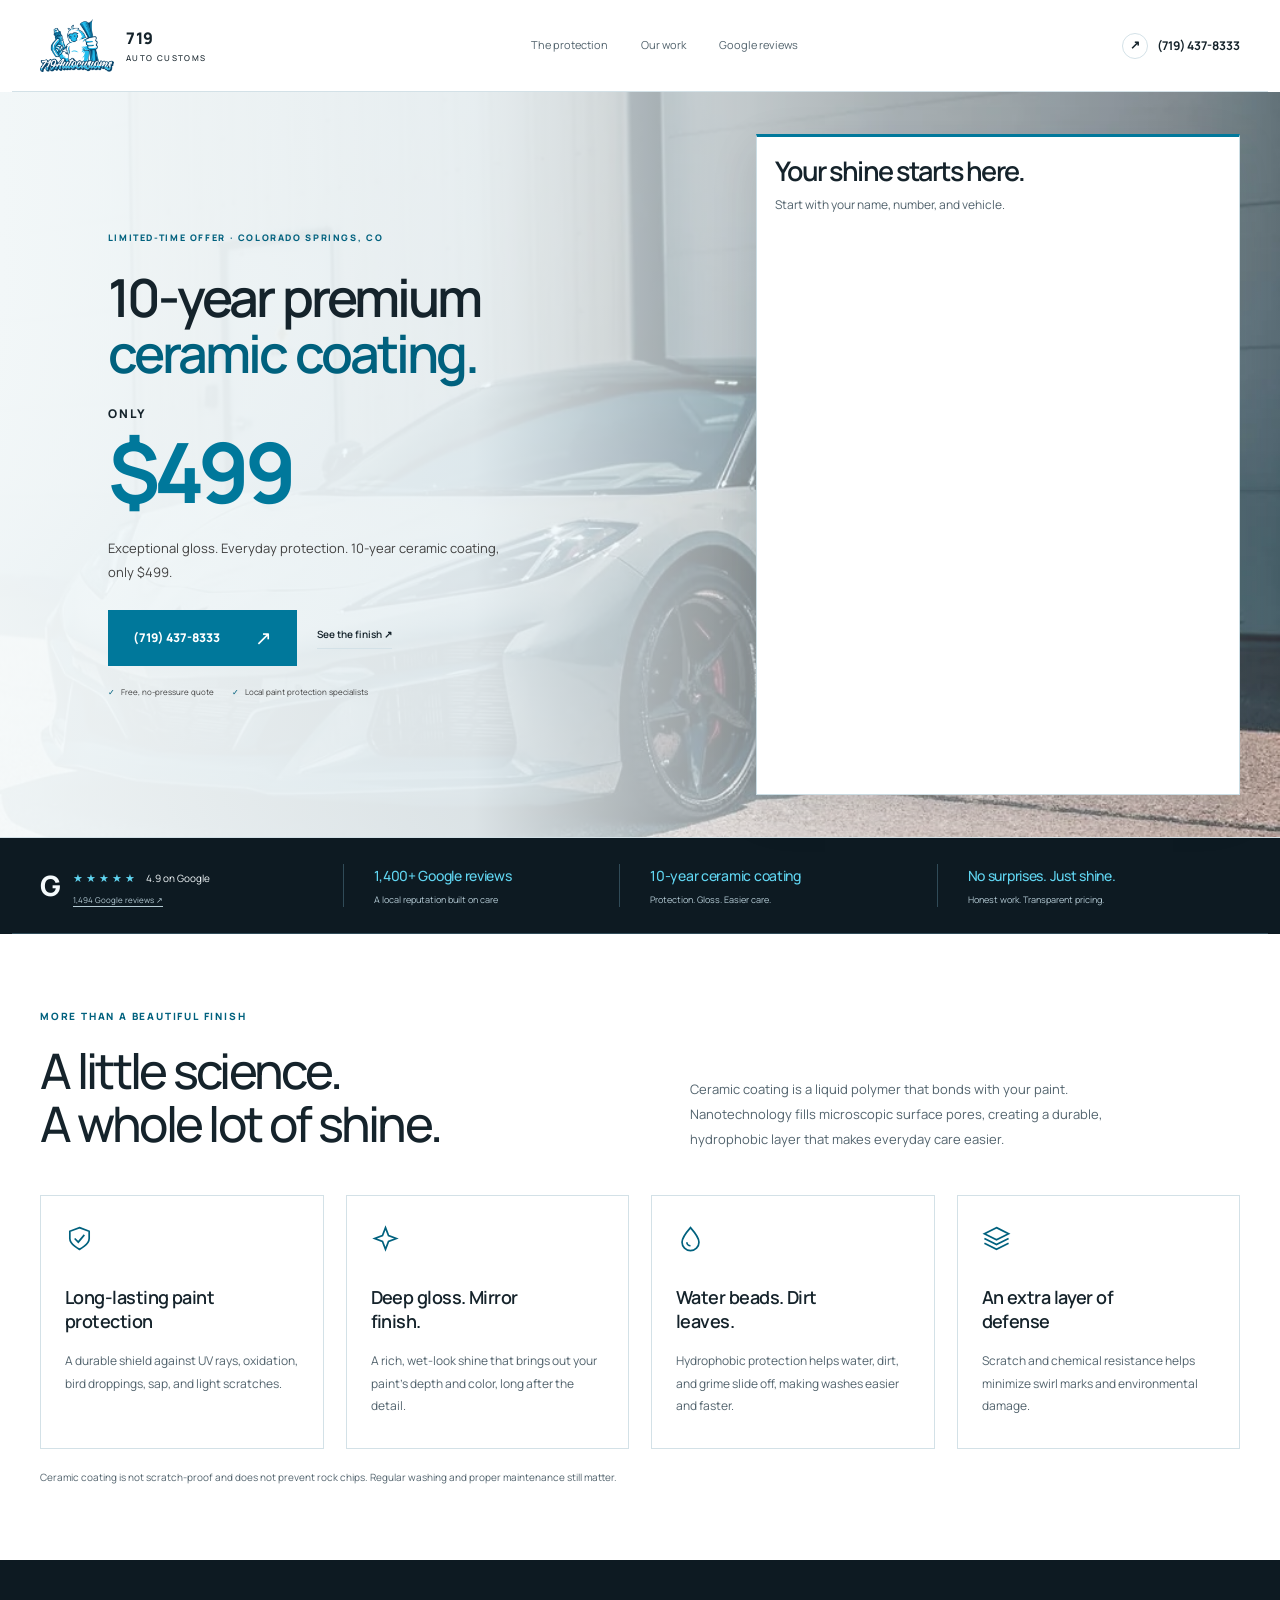
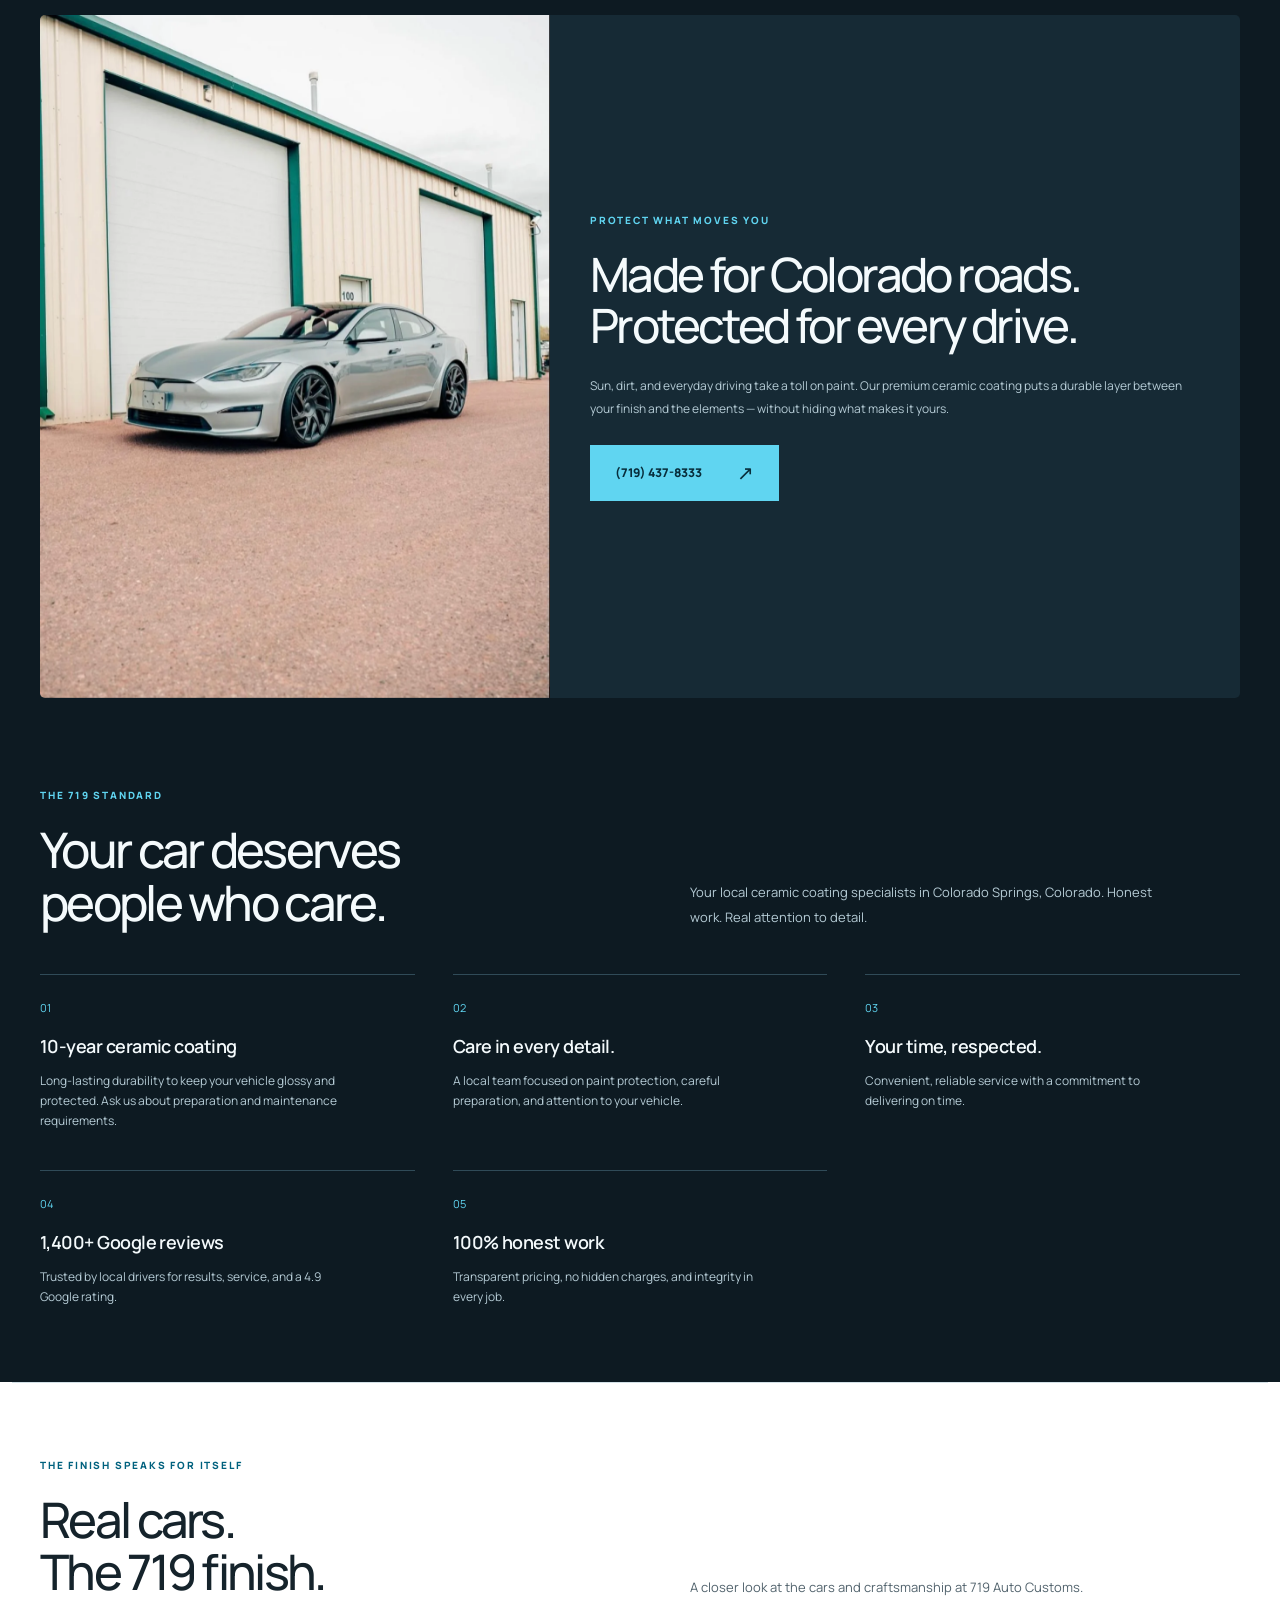
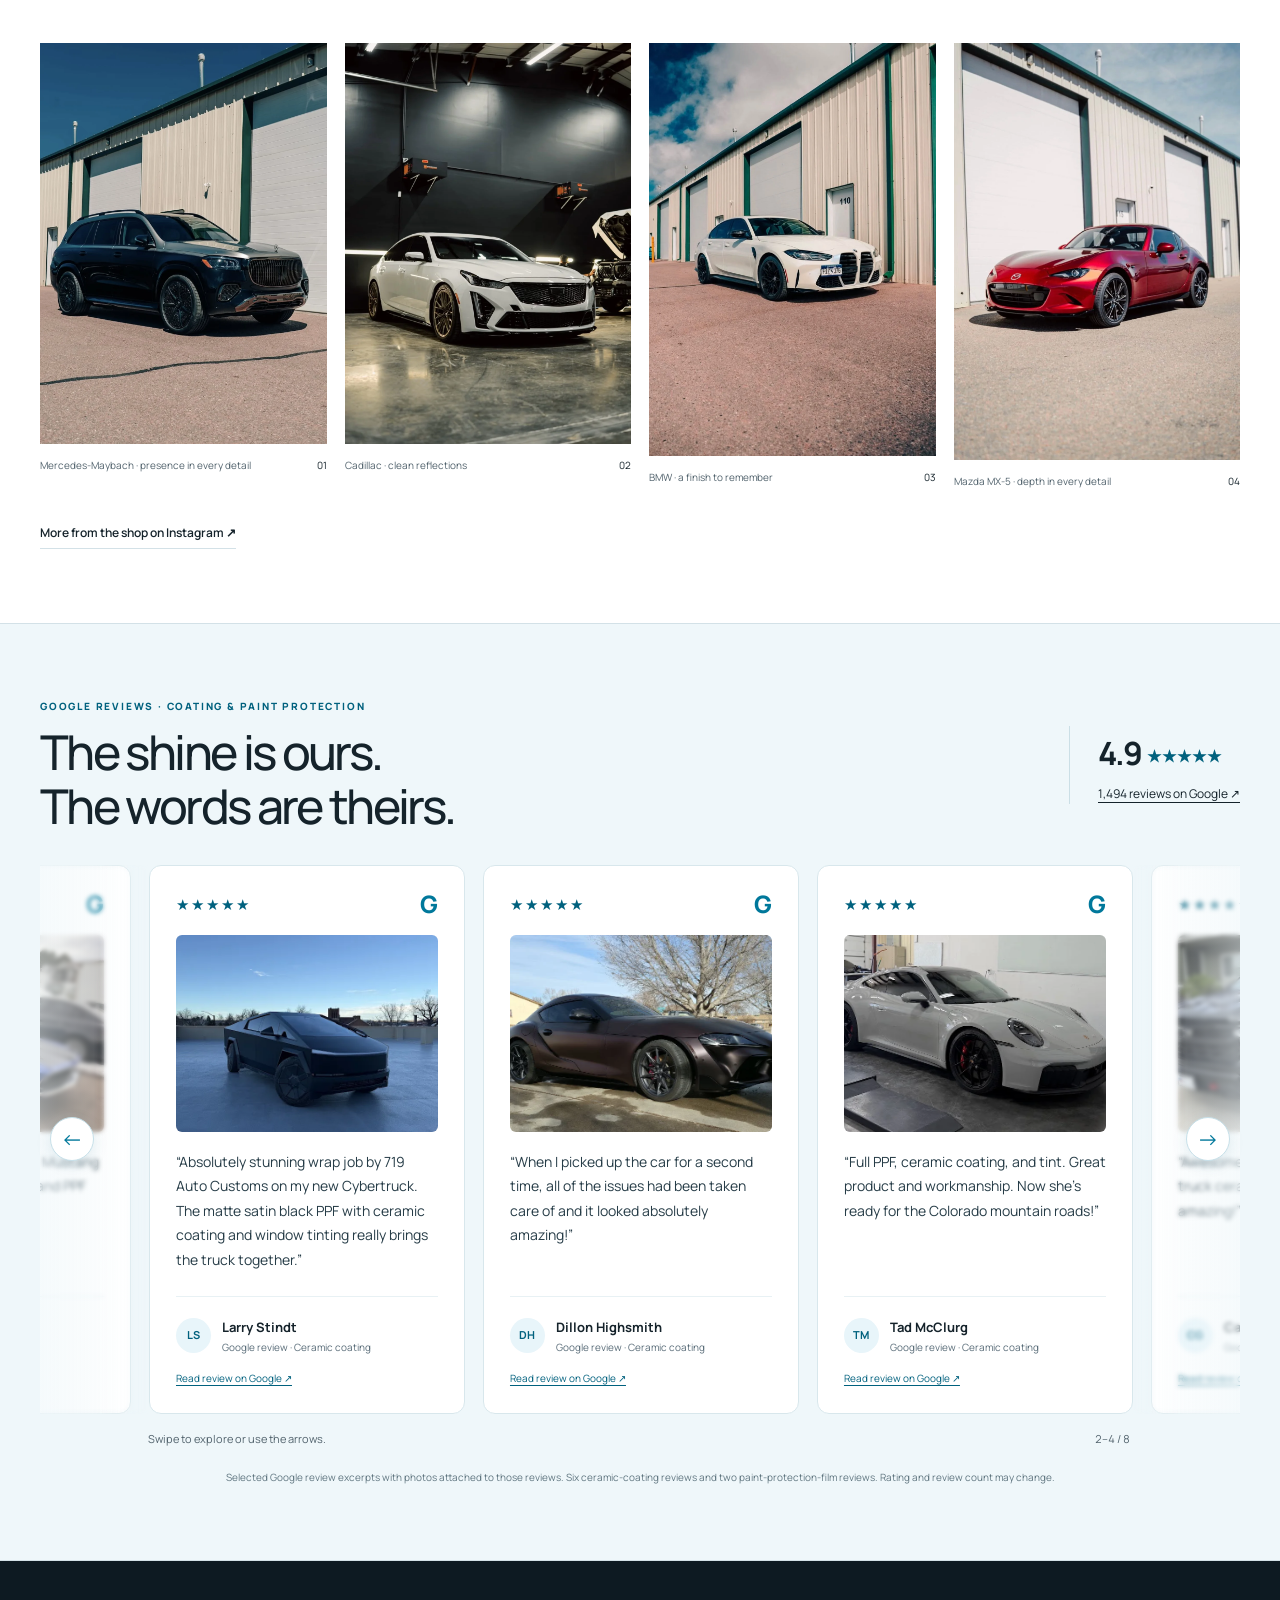
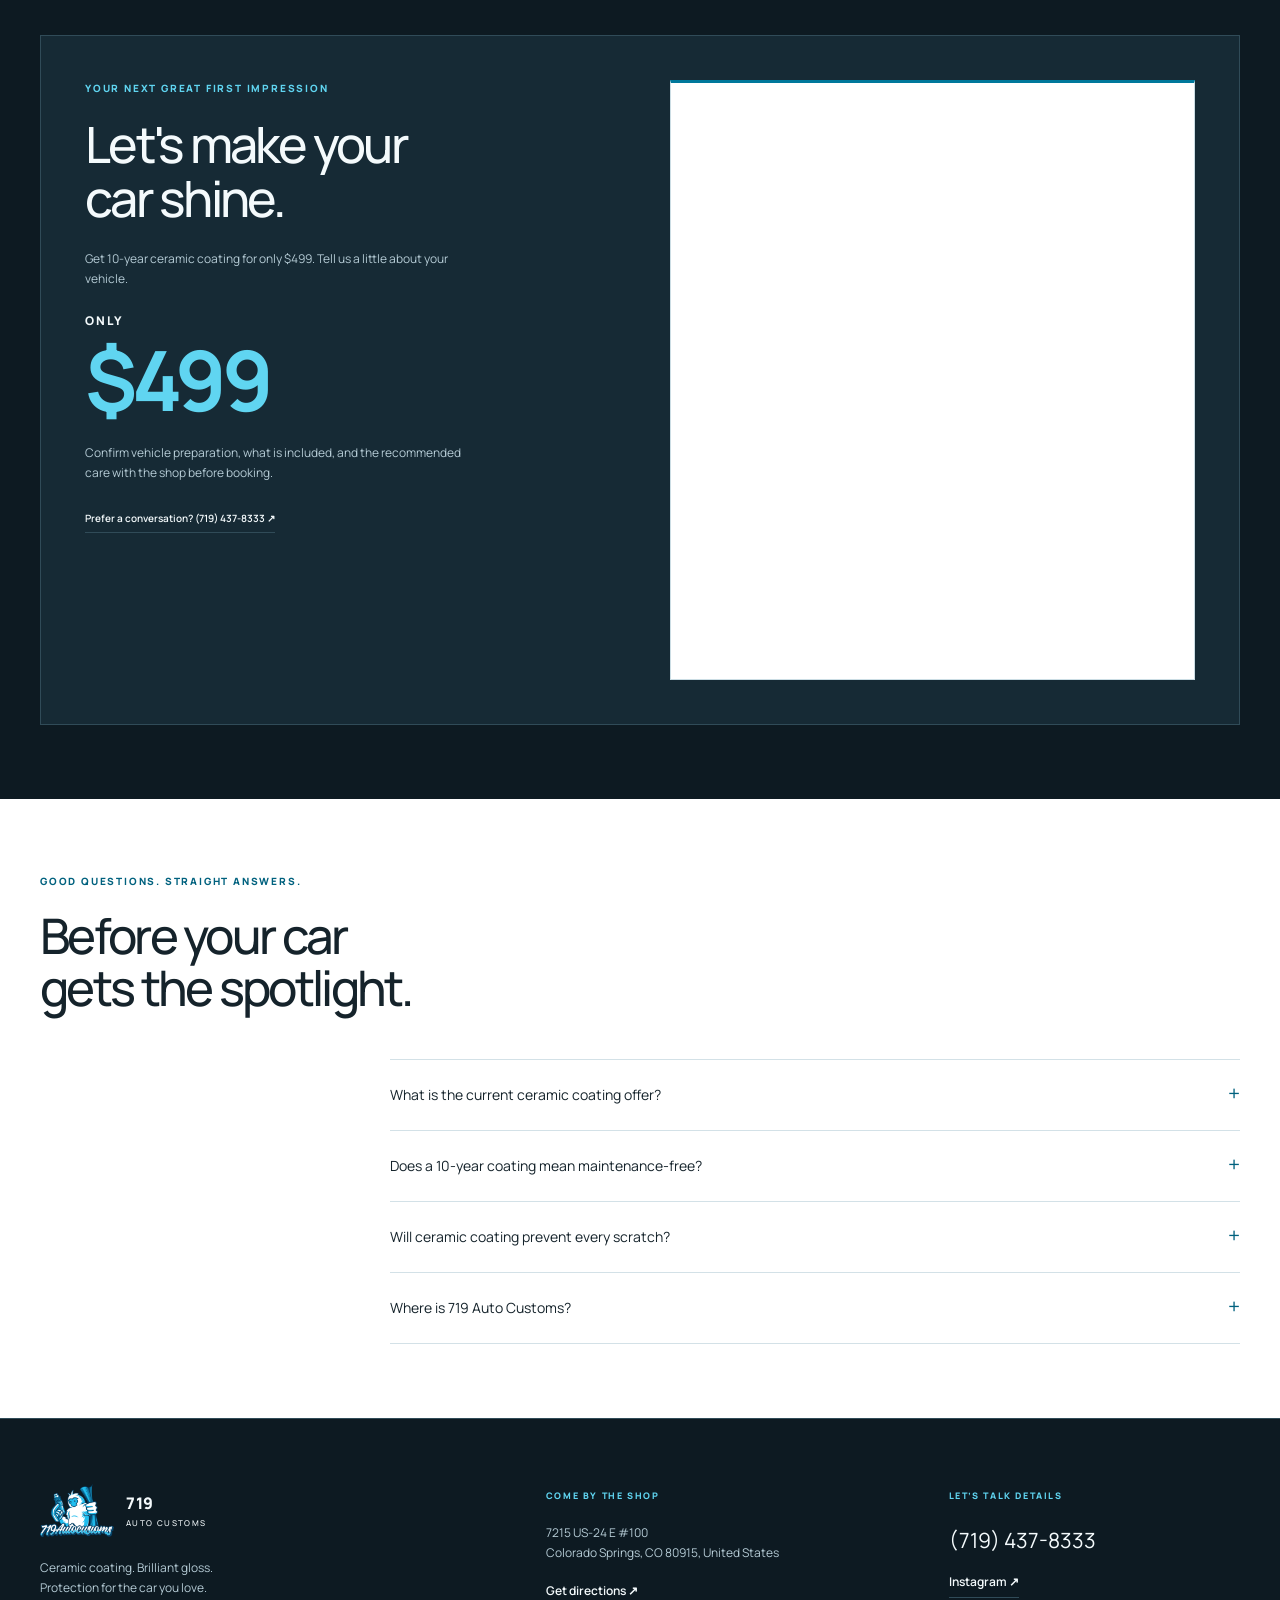
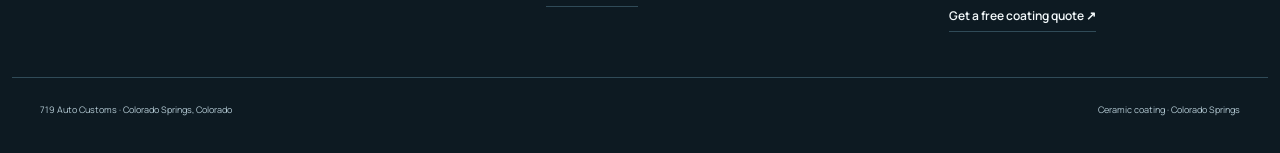
<file: index.html>
<!doctype html>
<html lang="en">
<head>
  <meta charset="UTF-8">
  <!-- Google Tag Manager -->
  <script>(function(w,d,s,l,i){w[l]=w[l]||[];w[l].push({'gtm.start':
  new Date().getTime(),event:'gtm.js'});var f=d.getElementsByTagName(s)[0],
  j=d.createElement(s),dl=l!='dataLayer'?'&l='+l:'';j.async=true;j.src=
  'https://www.googletagmanager.com/gtm.js?id='+i+dl;f.parentNode.insertBefore(j,f);
  })(window,document,'script','dataLayer','GTM-WHZLPNRQ');</script>
  <!-- End Google Tag Manager -->
  <!-- Google tag (gtag.js) -->
  <script async src="https://www.googletagmanager.com/gtag/js?id=AW-11364267259"></script>
  <script>
  window.dataLayer = window.dataLayer || [];
  function gtag(){dataLayer.push(arguments);}
  gtag('js', new Date());
  gtag('config', 'AW-11364267259');
  </script>
  <meta name="viewport" content="width=device-width, initial-scale=1">
  <meta name="description" content="10-year ceramic coating for only $499 at 719 Auto Customs in Colorado Springs. Explore genuine Google reviews, our work, and paint protection benefits.">
  <meta name="robots" content="noindex, nofollow">
  <meta name="theme-color" content="#00789b">
  <title>$499 Ceramic Coating in Colorado Springs | 719 Auto Customs</title>
  <link rel="icon" href="assets/logo.png">
  <link rel="preconnect" href="https://fonts.googleapis.com">
  <link rel="preconnect" href="https://fonts.gstatic.com" crossorigin>
  <link href="https://fonts.googleapis.com/css2?family=Manrope:wght@400;500;600;700;800&display=swap" rel="stylesheet">
  <link rel="stylesheet" href="base.css">
  <link rel="stylesheet" href="variant-f.css">
  <link rel="stylesheet" href="brand.css">
  <link rel="stylesheet" href="review-variants.css">
  <script src="ghl-thanks.js"></script>
  <script src="site.js" defer></script>
  <script src="review-variants.js" defer></script>
</head>
<body class="variant-f customs-page">
  <!-- Google Tag Manager (noscript) -->
  <noscript><iframe src="https://www.googletagmanager.com/ns.html?id=GTM-WHZLPNRQ"
  height="0" width="0" style="display:none;visibility:hidden"></iframe></noscript>
  <!-- End Google Tag Manager (noscript) -->
  <a class="skip-link" href="#main">Skip to content</a>
  <header class="site-header container">
    <a class="brand" href="#" aria-label="719 Auto Customs home">
      <img src="assets/logo.png" alt="" width="60" height="60">
      <span>719<small>AUTO CUSTOMS</small></span>
    </a>
    <nav class="desktop-nav" aria-label="Main navigation">
      <a href="#benefits">The protection</a><a href="#portfolio">Our work</a><a href="#reviews">Google reviews</a>
    </nav>
    <a class="header-call" href="tel:+17194378333"><span class="phone-symbol" aria-hidden="true">↗</span> (719) 437-8333</a>
  </header>

  <main id="main">
    <section class="daylight-hero" aria-labelledby="daylight-title">
      <img class="daylight-backdrop" src="assets/corvette.webp" alt="" width="1043" height="1460" fetchpriority="high">
      <div class="container daylight-grid">
        <div class="daylight-copy">
          <span class="eyebrow">LIMITED-TIME OFFER · COLORADO SPRINGS, CO</span>
          <h1 id="daylight-title">10-year premium<br><span>ceramic coating.</span></h1>
          <div class="daylight-offer discount-offer"><span>ONLY</span><strong>$499</strong></div>
          <p>Exceptional gloss. Everyday protection. 10-year ceramic coating, only $499.</p>
          <div class="hero-buttons"><a class="button" href="tel:+17194378333">(719) 437-8333 <span aria-hidden="true">↗</span></a><a class="text-link" href="#portfolio">See the finish <span aria-hidden="true">↗</span></a></div>
          <div class="hero-assurance"><span>Free, no-pressure quote</span><span>Local paint protection specialists</span></div>
        </div>
        <aside id="hero-quote" class="daylight-card" aria-labelledby="hero-quote-title" tabindex="-1">
          <h2 id="hero-quote-title">Your shine starts here.</h2>
          <p>Start with your name, number, and vehicle.</p>
          <iframe
            class="ghl-form-frame"
            loading="eager"
            src="https://api.leadconnectorhq.com/widget/form/oYZgIVmRdXh5I9xnMYt8"
            style="width:100%;height:100%;border:none;border-radius:3px"
            id="inline-oYZgIVmRdXh5I9xnMYt8"
            data-layout="{'id':'INLINE'}"
            data-trigger-type="alwaysShow"
            data-trigger-value=""
            data-activation-type="alwaysActivated"
            data-activation-value=""
            data-deactivation-type="neverDeactivate"
            data-deactivation-value=""
            data-form-name="Ceramic Coating ($499 - Google)"
            data-height="undefined"
            data-layout-iframe-id="inline-oYZgIVmRdXh5I9xnMYt8"
            data-form-id="oYZgIVmRdXh5I9xnMYt8"
            data-cookie-consent="true"
            data-cookie-consent-provider="auto"
            title="Ceramic Coating ($499 - Google)"
          ></iframe>
          <script src="https://link.msgsndr.com/js/form_embed.js"></script>
        </aside>
      </div>
    </section>

    <div class="daylight-dark">
      <div class="studio-trust container">
        <div class="google-rating"><span class="google-letter" aria-hidden="true">G</span><div><span class="stars" aria-hidden="true">★★★★★</span><b>4.9 on Google</b><small><a href="https://www.google.com/search?q=719autocustoms#lrd=0x8e5ed2feb8526881:0x164fdd4e4d2d1879,1,,,," target="_blank" rel="noopener noreferrer">1,494 Google reviews ↗</a></small></div></div>
        <div><strong>1,400+ Google reviews</strong><small>A local reputation built on care</small></div>
        <div><strong>10-year ceramic coating</strong><small>Protection. Gloss. Easier care.</small></div>
        <div><strong>No surprises. Just shine.</strong><small>Honest work. Transparent pricing.</small></div>
      </div>
    </div>

    <section id="benefits" class="section container" aria-labelledby="benefits-title">
      <div class="section-heading"><span class="eyebrow">MORE THAN A BEAUTIFUL FINISH</span><h2 id="benefits-title">A little science.<br>A whole lot of shine.</h2><p>Ceramic coating is a liquid polymer that bonds with your paint. Nanotechnology fills microscopic surface pores, creating a durable, hydrophobic layer that makes everyday care easier.</p></div>
      <div class="benefit-grid">
        <article class="benefit"><div class="benefit-icon"><svg viewBox="0 0 24 24" fill="none" stroke="currentColor" stroke-width="1.4" aria-hidden="true"><path d="m12 3 8 3v6c0 5-8 9-8 9s-8-4-8-9V6l8-3Z"/><path d="m8 12 3 3 5-6"/></svg></div><h3>Long-lasting paint protection</h3><p>A durable shield against UV rays, oxidation, bird droppings, sap, and light scratches.</p></article>
        <article class="benefit"><div class="benefit-icon"><svg viewBox="0 0 24 24" fill="none" stroke="currentColor" stroke-width="1.4" aria-hidden="true"><path d="m12 3 2.5 6.5L21 12l-6.5 2.5L12 21l-2.5-6.5L3 12l6.5-2.5L12 3Z"/></svg></div><h3>Deep gloss. Mirror finish.</h3><p>A rich, wet-look shine that brings out your paint’s depth and color, long after the detail.</p></article>
        <article class="benefit"><div class="benefit-icon"><svg viewBox="0 0 24 24" fill="none" stroke="currentColor" stroke-width="1.4" aria-hidden="true"><path d="M12 3S5 11 5 15a7 7 0 0 0 14 0c0-4-7-12-7-12Z"/><path d="M9 15a3 3 0 0 0 3 3"/></svg></div><h3>Water beads. Dirt leaves.</h3><p>Hydrophobic protection helps water, dirt, and grime slide off, making washes easier and faster.</p></article>
        <article class="benefit"><div class="benefit-icon"><svg viewBox="0 0 24 24" fill="none" stroke="currentColor" stroke-width="1.4" aria-hidden="true"><path d="m12 3 10 5-10 5L2 8l10-5Z"/><path d="m2 12 10 5 10-5M2 16l10 5 10-5"/></svg></div><h3>An extra layer of defense</h3><p>Scratch and chemical resistance helps minimize swirl marks and environmental damage.</p></article>
      </div>
      <p class="fine-print">Ceramic coating is not scratch-proof and does not prevent rock chips. Regular washing and proper maintenance still matter.</p>
    </section>

    <div class="daylight-dark daylight-story">
      <div class="container">
        <section class="studio-statement" aria-labelledby="story-title">
          <img src="assets/tesla.webp" alt="Silver Tesla outside the 719 Auto Customs shop" width="1170" height="1566" loading="lazy">
          <div><span class="eyebrow">PROTECT WHAT MOVES YOU</span><h2 id="story-title">Made for Colorado roads.<br>Protected for every drive.</h2><p>Sun, dirt, and everyday driving take a toll on paint. Our premium ceramic coating puts a durable layer between your finish and the elements — without hiding what makes it yours.</p><div class="hero-buttons"><a class="button" href="tel:+17194378333">(719) 437-8333 <span aria-hidden="true">↗</span></a></div></div>
        </section>
      </div>
      <section id="why" class="section container" aria-labelledby="why-title">
        <div class="section-heading"><span class="eyebrow">THE 719 STANDARD</span><h2 id="why-title">Your car deserves<br>people who care.</h2><p>Your local ceramic coating specialists in Colorado Springs, Colorado. Honest work. Real attention to detail.</p></div>
        <div class="why-grid">
          <article class="reason"><span class="reason-number">01</span><h3>10-year ceramic coating</h3><p>Long-lasting durability to keep your vehicle glossy and protected. Ask us about preparation and maintenance requirements.</p></article>
          <article class="reason"><span class="reason-number">02</span><h3>Care in every detail.</h3><p>A local team focused on paint protection, careful preparation, and attention to your vehicle.</p></article>
          <article class="reason"><span class="reason-number">03</span><h3>Your time, respected.</h3><p>Convenient, reliable service with a commitment to delivering on time.</p></article>
          <article class="reason"><span class="reason-number">04</span><h3>1,400+ Google reviews</h3><p>Trusted by local drivers for results, service, and a 4.9 Google rating.</p></article>
          <article class="reason"><span class="reason-number">05</span><h3>100% honest work</h3><p>Transparent pricing, no hidden charges, and integrity in every job.</p></article>
        </div>
      </section>
    </div>

    <section id="portfolio" class="section container" aria-labelledby="portfolio-title">
      <div class="section-heading"><span class="eyebrow">THE FINISH SPEAKS FOR ITSELF</span><h2 id="portfolio-title">Real cars.<br>The 719 finish.</h2><p>A closer look at the cars and craftsmanship at 719 Auto Customs.</p></div>
      <div class="portfolio-grid">
        <figure><img src="assets/maybach.webp" alt="Mercedes-Maybach SUV outside the 719 Auto Customs shop" loading="lazy" width="1103" height="1544"><figcaption><span>Mercedes-Maybach · presence in every detail</span><span>01</span></figcaption></figure>
        <figure><img src="assets/cadillac.webp" alt="White Cadillac reflecting the workshop lights" loading="lazy" width="1021" height="1429"><figcaption><span>Cadillac · clean reflections</span><span>02</span></figcaption></figure>
        <figure><img src="assets/bmw.webp" alt="White BMW outside the 719 Auto Customs shop" loading="lazy" width="1112" height="1600"><figcaption><span>BMW · a finish to remember</span><span>03</span></figcaption></figure>
        <figure><img src="assets/mazda.webp" alt="Red Mazda MX-5 outside the 719 Auto Customs shop" loading="lazy" width="1101" height="1600"><figcaption><span>Mazda MX-5 · depth in every detail</span><span>04</span></figcaption></figure>
      </div>
      <a class="text-link" href="https://www.instagram.com/719autocustoms/" target="_blank" rel="noopener noreferrer">More from the shop on Instagram <span aria-hidden="true">↗</span></a>
    </section>

    <section id="reviews" class="reviews-section review-version-cards" aria-labelledby="reviews-title">
      <div class="section container">
        <div class="section-heading"><span class="eyebrow">GOOGLE REVIEWS · COATING &amp; PAINT PROTECTION</span><h2 id="reviews-title">The shine is ours.<br>The words are theirs.</h2><div class="review-summary"><strong>4.9 <span class="stars" aria-hidden="true">★★★★★</span></strong><a href="https://www.google.com/search?q=719autocustoms#lrd=0x8e5ed2feb8526881:0x164fdd4e4d2d1879,1,,,," target="_blank" rel="noopener noreferrer">1,494 reviews on Google ↗</a></div></div>
        <div class="review-carousel">
          <div id="review-track" class="review-track" role="region" aria-label="Coating and paint protection customer reviews" aria-describedby="reviews-help" tabindex="0">
            <article class="review-card" aria-label="Review 1 of 8">
              <div class="review-top"><span class="stars" aria-label="5 out of 5 stars">★★★★★</span><span class="google-letter" aria-hidden="true">G</span></div>
              <img class="review-photo" src="assets/review-josh-wilson.webp" alt="Blue 1969 Mustang photographed by Josh Wilson" width="600" height="800" loading="lazy" decoding="async">
              <blockquote>“My dad and I brought our 1969 Mustang in to have full ceramic coating and PPF done. Derek and his team were absolutely incredible!”</blockquote>
              <div class="review-author"><span class="avatar" aria-hidden="true">JW</span><div><strong>Josh Wilson</strong><small>Google review · Ceramic coating</small></div></div>
              <a class="review-source" href="https://www.google.com/maps/reviews/data=!4m8!14m7!1m6!2m5!1sCi9DQUlRQUNvZENodHljRjlvT2xWVFVIVkZORXhJWVdGWFVVNDJaVzFUWkU1MVJtYxAB!2m1!1s0x0:0x164fdd4e4d2d1879!3m1!1s2@1:CAIQACodChtycF9oOlVTUHVFNExIYWFXUU42ZW1TZE51Rmc%7C%7C?hl=en-GB" target="_blank" rel="noopener noreferrer">Read review on Google ↗</a>
            </article>
            <article class="review-card" aria-label="Review 2 of 8">
              <div class="review-top"><span class="stars" aria-label="5 out of 5 stars">★★★★★</span><span class="google-letter" aria-hidden="true">G</span></div>
              <img class="review-photo" src="assets/review-larry-stindt.webp" alt="Black Cybertruck photographed by Larry Stindt" width="600" height="800" loading="lazy" decoding="async">
              <blockquote>“Absolutely stunning wrap job by 719 Auto Customs on my new Cybertruck. The matte satin black PPF with ceramic coating and window tinting really brings the truck together.”</blockquote>
              <div class="review-author"><span class="avatar" aria-hidden="true">LS</span><div><strong>Larry Stindt</strong><small>Google review · Ceramic coating</small></div></div>
              <a class="review-source" href="https://www.google.com/maps/reviews/data=!4m8!14m7!1m6!2m5!1sChdDSUhNMG9nS0VJQ0FnSUQzaDRLaW53RRAB!2m1!1s0x0:0x164fdd4e4d2d1879!3m1!1s2@1:CIHM0ogKEICAgID3h4KinwE%7C%7C?hl=en-GB" target="_blank" rel="noopener noreferrer">Read review on Google ↗</a>
            </article>
            <article class="review-card" aria-label="Review 3 of 8">
              <div class="review-top"><span class="stars" aria-label="5 out of 5 stars">★★★★★</span><span class="google-letter" aria-hidden="true">G</span></div>
              <img class="review-photo" src="assets/review-dillon-highsmith.webp" alt="Toyota Supra photographed by Dillon Highsmith" width="800" height="465" loading="lazy" decoding="async">
              <blockquote>“When I picked up the car for a second time, all of the issues had been taken care of and it looked absolutely amazing!”</blockquote>
              <div class="review-author"><span class="avatar" aria-hidden="true">DH</span><div><strong>Dillon Highsmith</strong><small>Google review · Ceramic coating</small></div></div>
              <a class="review-source" href="https://www.google.com/maps/reviews/data=!4m8!14m7!1m6!2m5!1sCi9DQUlRQUNvZENodHljRjlvT25OS1gyRTVhMlJOU1c4MmRtbHNaV1UwV0dSbk5YYxAB!2m1!1s0x0:0x164fdd4e4d2d1879!3m1!1s2@1:CAIQACodChtycF9oOnNKX2E5a2RNSW82dmlsZWU0WGRnNXc%7C%7C?hl=en-GB" target="_blank" rel="noopener noreferrer">Read review on Google ↗</a>
            </article>
            <article class="review-card" aria-label="Review 4 of 8">
              <div class="review-top"><span class="stars" aria-label="5 out of 5 stars">★★★★★</span><span class="google-letter" aria-hidden="true">G</span></div>
              <img class="review-photo" src="assets/review-tad-mcclurg.webp" alt="Porsche photographed by Tad McClurg" width="800" height="445" loading="lazy" decoding="async">
              <blockquote>“Full PPF, ceramic coating, and tint. Great product and workmanship. Now she's ready for the Colorado mountain roads!”</blockquote>
              <div class="review-author"><span class="avatar" aria-hidden="true">TM</span><div><strong>Tad McClurg</strong><small>Google review · Ceramic coating</small></div></div>
              <a class="review-source" href="https://www.google.com/maps/reviews/data=!4m8!14m7!1m6!2m5!1sCi9DQUlRQUNvZENodHljRjlvT2t4RVoyNXJWRGd6UkhwbVZsZERXbk13TURGclowRRAB!2m1!1s0x0:0x164fdd4e4d2d1879!3m1!1s2@1:CAIQACodChtycF9oOkxEZ25rVDgzRHpmVldDWnMwMDFrZ0E%7C%7C?hl=en-GB" target="_blank" rel="noopener noreferrer">Read review on Google ↗</a>
            </article>
            <article class="review-card" aria-label="Review 5 of 8">
              <div class="review-top"><span class="stars" aria-label="5 out of 5 stars">★★★★★</span><span class="google-letter" aria-hidden="true">G</span></div>
              <img class="review-photo" src="assets/review-carlos-galvan.webp" alt="Black Chevrolet truck photographed by Carlos Galvan" width="600" height="800" loading="lazy" decoding="async">
              <blockquote>“Awesome work! Highly suggest! I got my truck ceramic coating and it looks amazing!”</blockquote>
              <div class="review-author"><span class="avatar" aria-hidden="true">CG</span><div><strong>Carlos Galvan</strong><small>Google review · Ceramic coating</small></div></div>
              <a class="review-source" href="https://www.google.com/maps/reviews/data=!4m8!14m7!1m6!2m5!1sChZDSUhNMG9nS0VQRzk4SnVkeHRfWUh3EAE!2m1!1s0x0:0x164fdd4e4d2d1879!3m1!1s2@1:CIHM0ogKEPG98Judxt_YHw%7C%7C?hl=en-GB" target="_blank" rel="noopener noreferrer">Read review on Google ↗</a>
            </article>
            <article class="review-card" aria-label="Review 6 of 8">
              <div class="review-top"><span class="stars" aria-label="5 out of 5 stars">★★★★★</span><span class="google-letter" aria-hidden="true">G</span></div>
              <img class="review-photo" src="assets/review-anthony-chavez.webp" alt="Silver Ram truck photographed by Anthony Chavez" width="800" height="600" loading="lazy" decoding="async">
              <blockquote>“Took advantage of the ceramic coating deal. Great customer service and professional!!!!! I’ll be back!”</blockquote>
              <div class="review-author"><span class="avatar" aria-hidden="true">AC</span><div><strong>Anthony Chavez</strong><small>Google review · Ceramic coating</small></div></div>
              <a class="review-source" href="https://www.google.com/maps/reviews/data=!4m8!14m7!1m6!2m5!1sCi9DQUlRQUNvZENodHljRjlvT2toUk5HdE9NbmgzYTFsWVFVTlZPR2N6VXpnNFQxRRAB!2m1!1s0x0:0x164fdd4e4d2d1879!3m1!1s2@1:CAIQACodChtycF9oOkhRNGtOMnh3a1lYQUNVOGczUzg4T1E%7C%7C?hl=en-GB" target="_blank" rel="noopener noreferrer">Read review on Google ↗</a>
            </article>
            <article class="review-card" aria-label="Review 7 of 8">
              <div class="review-top"><span class="stars" aria-label="5 out of 5 stars">★★★★★</span><span class="google-letter" aria-hidden="true">G</span></div>
              <img class="review-photo" src="assets/review-bkmata.webp" alt="Porsche photographed by BKMATA" width="800" height="600" loading="lazy" decoding="async">
              <blockquote>“Outstanding work by 719 Customs on my PPF wrap. The quality and attention to detail are top-notch, and the car looks flawless.”</blockquote>
              <div class="review-author"><span class="avatar" aria-hidden="true">BK</span><div><strong>BKMATA</strong><small>Google review · Paint protection film</small></div></div>
              <a class="review-source" href="https://www.google.com/maps/reviews/data=!4m8!14m7!1m6!2m5!1sCi9DQUlRQUNvZENodHljRjlvT2sxMGVFMVJiVFI1ZERKaVltRlliWFpqZVhCSFpXYxAB!2m1!1s0x0:0x164fdd4e4d2d1879!3m1!1s2@1:CAIQACodChtycF9oOk10eE1RbTR5dDJiYmFYbXZjeXBHZWc%7C%7C?hl=en-GB" target="_blank" rel="noopener noreferrer">Read review on Google ↗</a>
            </article>
            <article class="review-card" aria-label="Review 8 of 8">
              <div class="review-top"><span class="stars" aria-label="5 out of 5 stars">★★★★★</span><span class="google-letter" aria-hidden="true">G</span></div>
              <img class="review-photo" src="assets/review-mitchell-mondragon.webp" alt="Subaru photographed by Mitchell Mondragon" width="800" height="600" loading="lazy" decoding="async">
              <blockquote>“Got a full ppf wrap with a crazy inverted panda trueno idea. I was shown every step what what the process was going to happen.”</blockquote>
              <div class="review-author"><span class="avatar" aria-hidden="true">MM</span><div><strong>Mitchell Mondragon</strong><small>Google review · Paint protection film</small></div></div>
              <a class="review-source" href="https://www.google.com/maps/reviews/data=!4m8!14m7!1m6!2m5!1sCi9DQUlRQUNvZENodHljRjlvT25KU01IbDJRemhSWlhKRU9GbGxkWEpHV0c1WFNuYxAB!2m1!1s0x0:0x164fdd4e4d2d1879!3m1!1s2@1:CAIQACodChtycF9oOnJSMHl2QzhRZXJEOFlldXJGWG5XSnc%7C%7C?hl=en-GB" target="_blank" rel="noopener noreferrer">Read review on Google ↗</a>
            </article>
          </div>
          <div class="reviews-toolbar"><p id="reviews-help">Swipe to explore or use the arrows.</p><div class="review-controls" hidden><button type="button" data-review-step="-1" aria-label="Previous review" aria-controls="review-track">←</button><output class="review-position" aria-live="polite" aria-atomic="true">1 / 8</output><button type="button" data-review-step="1" aria-label="Next review" aria-controls="review-track">→</button></div></div>
        </div>
        <p class="fine-print">Selected Google review excerpts with photos attached to those reviews. Six ceramic-coating reviews and two paint-protection-film reviews. Rating and review count may change.</p>
      </div>
    </section>

    <div class="daylight-dark">
      <section id="quote" class="section container" aria-labelledby="quote-title">
        <div class="quote-layout">
          <div class="quote-copy"><span class="eyebrow">YOUR NEXT GREAT FIRST IMPRESSION</span><h2 id="quote-title">Let's make your<br>car shine.</h2><p>Get 10-year ceramic coating for only $499. Tell us a little about your vehicle.</p><div class="discount-offer"><span>ONLY</span><strong>$499</strong></div><p>Confirm vehicle preparation, what is included, and the recommended care with the shop before booking.</p><a class="text-link" href="tel:+17194378333">Prefer a conversation? (719) 437-8333 ↗</a></div>
          <div class="ghl-quote" tabindex="-1">
            <iframe
              class="ghl-form-frame"
              loading="eager"
              src="https://api.leadconnectorhq.com/widget/form/oYZgIVmRdXh5I9xnMYt8"
              style="width:100%;height:100%;border:none;border-radius:3px"
              id="inline-oYZgIVmRdXh5I9xnMYt8-footer"
              data-layout="{'id':'INLINE'}"
              data-trigger-type="alwaysShow"
              data-trigger-value=""
              data-activation-type="alwaysActivated"
              data-activation-value=""
              data-deactivation-type="neverDeactivate"
              data-deactivation-value=""
              data-form-name="Ceramic Coating ($499 - Google)"
              data-height="undefined"
              data-layout-iframe-id="inline-oYZgIVmRdXh5I9xnMYt8-footer"
              data-form-id="oYZgIVmRdXh5I9xnMYt8"
              data-cookie-consent="true"
              data-cookie-consent-provider="auto"
              title="Ceramic Coating ($499 - Google)"
            ></iframe>
          </div>
        </div>
      </section>
    </div>

    <section id="faq" class="section container" aria-labelledby="faq-title">
      <div class="section-heading"><span class="eyebrow">GOOD QUESTIONS. STRAIGHT ANSWERS.</span><h2 id="faq-title">Before your car<br>gets the spotlight.</h2></div>
      <div class="faq-list">
        <details><summary>What is the current ceramic coating offer?</summary><p>10-Year Ceramic Coating only for $499. Contact 719 Auto Customs to discuss your vehicle, preparation needs, and what is included before booking.</p></details>
        <details><summary>Does a 10-year coating mean maintenance-free?</summary><p>No. Regular washing and proper maintenance still matter. Ask 719 Auto Customs about the coating’s care schedule and any warranty terms before booking.</p></details>
        <details><summary>Will ceramic coating prevent every scratch?</summary><p>No. It helps resist light scratches, swirl marks, chemicals, and environmental contamination, but it is not scratch-proof. Proper care still matters.</p></details>
        <details><summary>Where is 719 Auto Customs?</summary><p>Visit us at 7215 US-24 E #100, Colorado Springs, CO 80915, United States. Call <a href="tel:+17194378333">(719) 437-8333</a> to discuss your vehicle.</p></details>
      </div>
    </section>
  </main>

  <footer class="site-footer">
    <div class="container footer-grid">
      <div><a class="brand" href="#"><img src="assets/logo.png" alt="719 Auto Customs logo" width="60" height="60"><span>719<small>AUTO CUSTOMS</small></span></a><p>Ceramic coating. Brilliant gloss.<br>Protection for the car you love.</p></div>
      <div><span class="eyebrow">COME BY THE SHOP</span><address>7215 US-24 E #100<br>Colorado Springs, CO 80915, United States</address><a class="text-link" href="https://www.google.com/maps/dir/?api=1&amp;destination=719+Auto+Customs%2C+7215+US-24+%23100%2C+Colorado+Springs%2C+CO+80915" target="_blank" rel="noopener noreferrer">Get directions ↗</a></div>
      <div><span class="eyebrow">LET’S TALK DETAILS</span><a class="footer-phone" href="tel:+17194378333">(719) 437-8333</a><a class="text-link" href="https://www.instagram.com/719autocustoms/" target="_blank" rel="noopener noreferrer">Instagram ↗</a><a class="text-link" href="#hero-quote">Get a free coating quote ↗</a></div>
    </div>
    <div class="container footer-bottom"><span>719 Auto Customs · Colorado Springs, Colorado</span><span>Ceramic coating · Colorado Springs</span></div>
  </footer>
  <div class="mobile-cta" id="mobile-cta">
    <address><span aria-hidden="true">◆</span> 7215 US-24 E #100, Colorado Springs, CO 80915</address>
    <a class="button" href="#hero-quote" data-form-jump>Get my $499 coating quote <span aria-hidden="true">↗</span></a>
  </div>
</body>
</html>
</file>
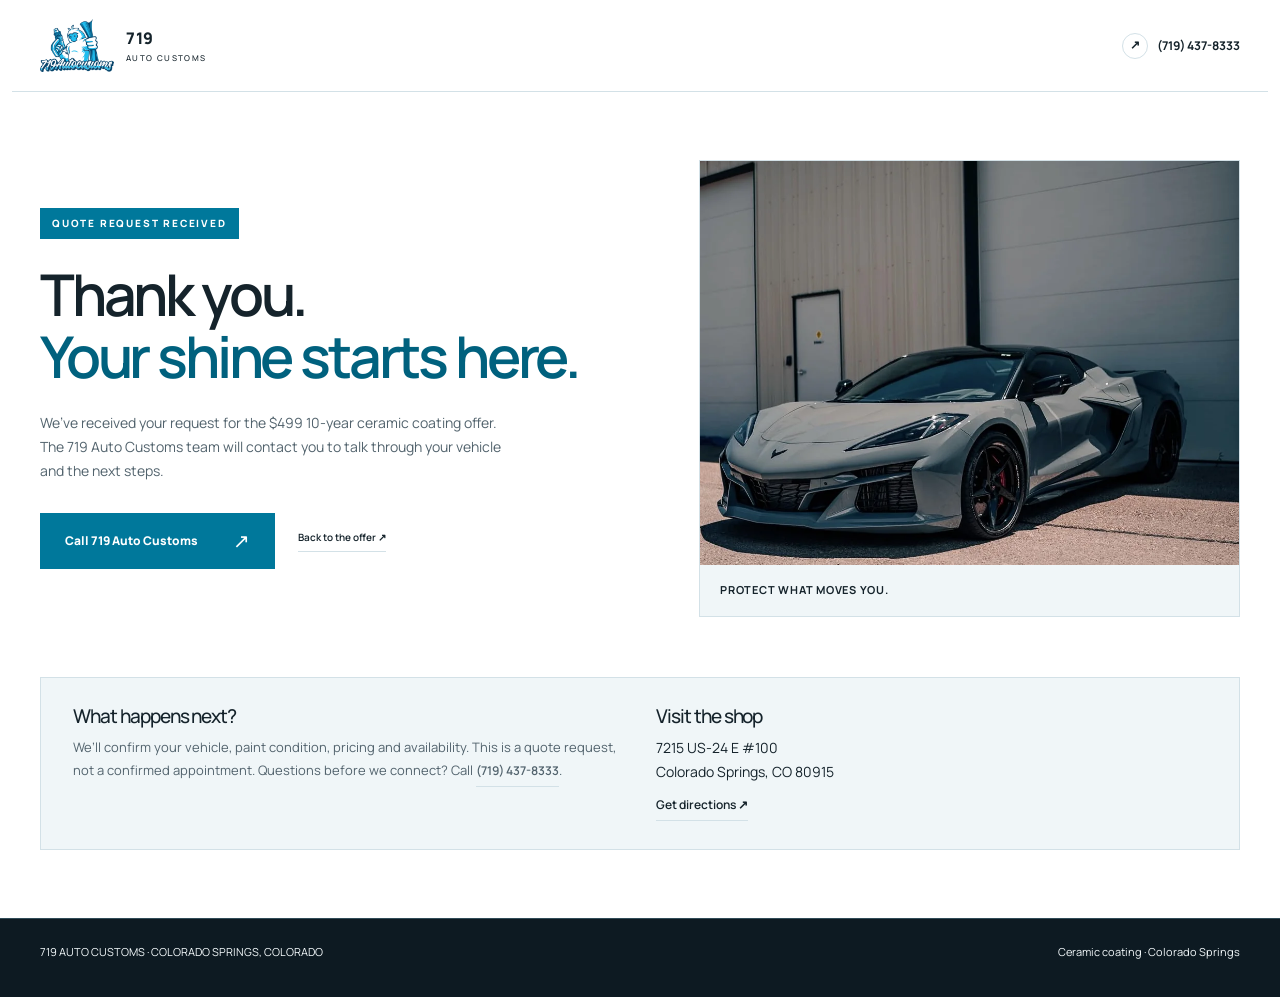
<file: thank-you.html>
<!doctype html>
<html lang="en">
<head>
  <meta charset="UTF-8">
  <!-- Google Tag Manager -->
  <script>(function(w,d,s,l,i){w[l]=w[l]||[];w[l].push({'gtm.start':
  new Date().getTime(),event:'gtm.js'});var f=d.getElementsByTagName(s)[0],
  j=d.createElement(s),dl=l!='dataLayer'?'&l='+l:'';j.async=true;j.src=
  'https://www.googletagmanager.com/gtm.js?id='+i+dl;f.parentNode.insertBefore(j,f);
  })(window,document,'script','dataLayer','GTM-WHZLPNRQ');</script>
  <!-- End Google Tag Manager -->
  <!-- Google tag (gtag.js) -->
  <script async src="https://www.googletagmanager.com/gtag/js?id=AW-11364267259"></script>
  <script>
  window.dataLayer = window.dataLayer || [];
  function gtag(){dataLayer.push(arguments);}
  gtag('js', new Date());
  gtag('config', 'AW-11364267259');
  </script>
  <meta name="viewport" content="width=device-width, initial-scale=1">
  <meta name="description" content="Thank you for your 719 Auto Customs $499 ceramic coating quote request.">
  <meta name="robots" content="noindex, nofollow">
  <meta name="theme-color" content="#00789b">
  <title>Thank You | 719 Auto Customs</title>
  <link rel="icon" href="assets/logo.png">
  <link rel="preconnect" href="https://fonts.googleapis.com">
  <link rel="preconnect" href="https://fonts.gstatic.com" crossorigin>
  <link href="https://fonts.googleapis.com/css2?family=Manrope:wght@400;500;600;700;800&display=swap" rel="stylesheet">
  <link rel="stylesheet" href="base.css">
  <link rel="stylesheet" href="variant-f.css">
  <link rel="stylesheet" href="brand.css">
</head>
<body class="variant-f customs-page thank-you-page">
  <!-- Google Tag Manager (noscript) -->
  <noscript><iframe src="https://www.googletagmanager.com/ns.html?id=GTM-WHZLPNRQ"
  height="0" width="0" style="display:none;visibility:hidden"></iframe></noscript>
  <!-- End Google Tag Manager (noscript) -->
  <a class="skip-link" href="#main">Skip to content</a>
  <header class="site-header container">
    <a class="brand" href="index.html" aria-label="719 Auto Customs home">
      <img src="assets/logo.png" alt="" width="60" height="60">
      <span>719<small>AUTO CUSTOMS</small></span>
    </a>
    <a class="header-call" href="tel:+17194378333"><span class="phone-symbol" aria-hidden="true">↗</span> (719) 437-8333</a>
  </header>
  <main id="main" class="container thank-you-main">
    <div class="thank-you-grid">
      <section class="thank-you-copy" aria-labelledby="thank-you-title">
        <span class="eyebrow">QUOTE REQUEST RECEIVED</span>
        <h1 id="thank-you-title">Thank you.<br><span>Your shine starts here.</span></h1>
        <p>We’ve received your request for the $499 10-year ceramic coating offer. The 719 Auto Customs team will contact you to talk through your vehicle and the next steps.</p>
        <div class="hero-buttons"><a class="button" href="tel:+17194378333">Call 719 Auto Customs <span aria-hidden="true">↗</span></a><a class="text-link" href="index.html">Back to the offer ↗</a></div>
      </section>
      <figure class="thank-you-photo"><img src="assets/corvette.webp" alt="Corvette with a fresh ceramic coating at 719 Auto Customs" width="1043" height="1460"><figcaption>PROTECT WHAT MOVES YOU.</figcaption></figure>
    </div>
    <section class="thank-you-next" aria-labelledby="next-title">
      <div><h2 id="next-title">What happens next?</h2><p>We’ll confirm your vehicle, paint condition, pricing and availability. This is a quote request, not a confirmed appointment. Questions before we connect? Call <a class="text-link" href="tel:+17194378333">(719) 437-8333</a>.</p></div>
      <div><h2>Visit the shop</h2><address>7215 US-24 E #100<br>Colorado Springs, CO 80915</address><a class="text-link" href="https://www.google.com/maps/dir/?api=1&amp;destination=719+Auto+Customs%2C+7215+US-24+%23100%2C+Colorado+Springs%2C+CO+80915" target="_blank" rel="noopener noreferrer">Get directions ↗</a></div>
    </section>
  </main>
  <footer class="site-footer thank-you-footer"><div class="container"><span>719 AUTO CUSTOMS · COLORADO SPRINGS, COLORADO</span><span>Ceramic coating · Colorado Springs</span></div></footer>
</body>
</html>
</file>
<file: base.css>
*{box-sizing:border-box}html{scroll-behavior:smooth;scroll-padding-top:30px}body{margin:0;--bg:#101110;--surface:#191b19;--text:#f6f5ef;--muted:#a9ada7;--line:#343832;--accent:#d6eea6;--on-accent:#172015;background:var(--bg);color:var(--text);font-family:'Manrope',sans-serif;font-size:14px;line-height:1.7}button,input{font:inherit}button,a,input,summary{-webkit-tap-highlight-color:transparent}a{color:inherit;text-decoration:none}button,a,summary{touch-action:manipulation}button{cursor:pointer}a:hover{text-decoration:none}a:focus-visible,button:focus-visible,input:focus-visible,summary:focus-visible{outline:3px solid var(--accent);outline-offset:5px}button:disabled{cursor:default}img{display:block;max-width:100%;object-fit:cover}h1,h2,h3,p,figure{margin:0}h1,h2,h3{line-height:1.08}h1,h2{font-weight:500;letter-spacing:-.055em}p{color:var(--muted)}h3{font-size:18px;font-weight:600;letter-spacing:-.03em;line-height:1.35}.container{width:min(1256px,100%);margin-inline:auto;padding-inline:28px}.section{padding-block:94px}.eyebrow{display:block;color:var(--accent);font-size:10px;letter-spacing:.18em;font-weight:800;line-height:1.7;margin-bottom:20px}.button{display:inline-flex;align-items:center;justify-content:space-between;gap:35px;background:var(--accent);color:var(--on-accent);padding:17px 24px;font-size:12px;line-height:1.5;font-weight:800;border:1px solid transparent;border-radius:3px;transition:filter .2s,transform .2s}.button:hover{filter:brightness(1.1);transform:translateY(-2px)}.button span{font-size:20px;font-weight:400;line-height:1}.button.secondary{background:transparent;color:var(--text);border-color:var(--line)}.text-link{display:inline-block;font-size:12px;border-bottom:1px solid var(--line);padding-bottom:5px;font-weight:600}.text-link:hover{color:var(--accent)}.site-header{height:100px;display:flex;align-items:center;justify-content:space-between;gap:28px;position:relative;z-index:5}.brand{display:flex;align-items:center;gap:12px;flex-shrink:0}.brand img{border-radius:50%;width:49px;height:49px}.brand>span{font-size:16px;font-weight:800;letter-spacing:.04em;line-height:1.25}.brand small{display:block;font-size:8px;font-weight:500;letter-spacing:.31em;margin-top:5px}.desktop-nav{display:flex;gap:33px;font-size:11px;color:var(--muted)}.desktop-nav a:hover{color:var(--text)}.header-call{font-size:12px;font-weight:700}.phone-symbol{display:inline-flex;width:26px;height:26px;align-items:center;justify-content:center;border:1px solid var(--line);border-radius:50%;margin-right:7px}.menu-toggle{display:none}.section-heading{display:grid;grid-template-columns:1fr 1fr;gap:0 100px;margin-bottom:44px}.section-heading .eyebrow{grid-column:1/-1}.section-heading h2{font-size:49px}.section-heading>p{max-width:470px;font-size:13px;align-self:end;line-height:1.9}.benefit-grid{display:grid;grid-template-columns:repeat(4,1fr);gap:22px}.benefit{border:1px solid var(--line);padding:28px 24px 30px;border-radius:4px}.benefit-icon{width:29px;height:29px;color:var(--accent);margin-bottom:32px}.benefit-icon svg{width:100%;height:100%}.benefit h3{max-width:190px;margin-bottom:16px}.benefit p{font-size:12px;line-height:1.9}.fine-print{font-size:10px;margin-top:20px}.why-grid{display:grid;grid-template-columns:repeat(3,1fr);gap:38px}.reason{border-top:1px solid var(--line);padding-top:24px}.reason-number{color:var(--accent);font-size:11px;display:block;margin-bottom:17px}.reason h3{margin-bottom:12px}.reason p{font-size:12px;max-width:320px}.portfolio-grid{display:grid;grid-template-columns:repeat(4,1fr);gap:18px;margin-bottom:30px}.portfolio-grid img{height:340px;width:100%;filter:saturate(.85);border-radius:3px;transition:filter .2s}.portfolio-grid figure:hover img{filter:saturate(1.15)}.portfolio-grid figcaption{display:flex;justify-content:space-between;gap:12px;padding-top:13px;font-size:10px;color:var(--muted)}.portfolio-grid figcaption>span:last-child{white-space:nowrap;color:var(--text)}.quote-layout{display:grid;grid-template-columns:1fr 1fr;gap:100px;padding:60px;background:var(--surface);border:1px solid var(--line);border-radius:5px}.quote-copy h2{font-size:50px;margin-bottom:24px}.quote-copy>p{font-size:12px;max-width:380px}.quote-price{display:flex;align-items:center;gap:20px;margin:24px 0}.quote-price strong{font-size:64px;line-height:1.2;letter-spacing:-.07em;font-weight:500}.quote-price s{font-size:21px;color:var(--muted)}.quote-price small{display:block;font-size:10px;color:var(--accent)}.quote-copy .text-link{margin-top:26px;font-size:10px}.quote-form{display:grid;gap:16px;align-content:start}.form-kicker{font-size:11px;font-weight:700;letter-spacing:.1em;margin-bottom:5px}.quote-form label{display:block;font-size:11px}.quote-form label>span{color:var(--accent)}.quote-form input{display:block;width:100%;padding:13px 15px;color:var(--text);background:var(--bg);border:1px solid var(--line);border-radius:3px;margin-top:6px;font-size:12px}.quote-form input::placeholder{color:var(--muted);opacity:.8}.quote-form .button{width:100%;margin-top:3px}.form-note{font-size:10px;line-height:1.7}.form-note a{text-decoration:underline}.form-status{font-size:12px;padding:14px;border:1px solid var(--accent);color:var(--text)}.faq-list{max-width:850px;margin-left:auto}details{border-top:1px solid var(--line);padding:23px 0}details:last-child{border-bottom:1px solid var(--line)}summary{cursor:pointer;list-style:none;font-size:14px;display:flex;justify-content:space-between;gap:20px}summary::-webkit-details-marker{display:none}summary::after{content:'+';color:var(--accent);font-size:21px;line-height:1}details[open] summary::after{content:'−'}details p{font-size:12px;padding:16px 40px 0 0;max-width:750px}.site-footer{border-top:1px solid var(--line);padding-top:65px;padding-bottom:110px}.footer-grid{display:grid;grid-template-columns:1.3fr 1fr .85fr;gap:60px}.footer-grid p{font-size:12px;margin-top:20px}.footer-grid .eyebrow{font-size:9px;margin:4px 0 20px}.footer-grid address{font-size:12px;font-style:normal;color:var(--muted);margin-bottom:14px}.footer-phone{display:block;font-size:21px;margin-bottom:13px}.footer-grid>div:last-child .text-link{display:table;margin-top:8px}.footer-bottom{display:flex;justify-content:space-between;border-top:1px solid var(--line);margin-top:45px;padding-top:24px;font-size:9px;color:var(--muted)}.skip-link{position:fixed;left:20px;top:-100px;z-index:100;background:var(--accent);color:var(--on-accent);padding:12px}.skip-link:focus{top:10px}.prototype-switcher{position:fixed;z-index:50;bottom:20px;left:50%;transform:translateX(-50%);display:flex;align-items:center;gap:15px;background:#faf9f4;color:#191b19;border:1px solid #d8d8cf;padding:9px 11px;border-radius:10px;box-shadow:0 7px 35px #0004;font-family:'Manrope',sans-serif;white-space:nowrap}.prototype-switcher button{width:32px;height:35px;border:0;border-radius:5px;background:#eaece5;color:#1b211a;font-size:20px}.prototype-switcher button:hover{background:#d5e3c4}.prototype-switcher>div:nth-child(2){min-width:157px}.switcher-caption{display:block;font-size:7px;letter-spacing:.18em;color:#676b62;font-weight:800}.prototype-switcher #variant-label{display:block;font-size:11px;font-weight:800}.variant-dots{display:flex;gap:3px}.variant-dots a{display:flex;align-items:center;justify-content:center;width:28px;height:29px;font-size:9px;border-radius:4px;color:#62685c}.variant-dots a[aria-current='page']{background:#1b2418;color:#e4f4d0}.prototype-switcher :focus-visible{outline:2px solid #507531;outline-offset:2px}
/* A — Midnight Studio: photographic split hero and technical detailing language. */
.variant-a{background:#101110}.variant-a .site-header{border-bottom:1px solid var(--line)}.studio-hero{position:relative;display:grid;grid-template-columns:1fr 1fr;min-height:690px;align-items:center;padding-top:35px;padding-bottom:55px;gap:35px}.studio-copy{position:relative;z-index:2;padding-top:8px}.hero-location{font-size:9px;letter-spacing:.16em;display:flex;align-items:center;gap:10px;margin-bottom:30px;color:#c3c8bd}.status-dot{width:5px;height:5px;background:var(--accent);display:inline-block;border-radius:50%;box-shadow:0 0 0 4px #d6eea610}.studio-copy h1{font-size:clamp(42px,4.1vw,58px);font-weight:500;line-height:1.08;letter-spacing:-.06em}.studio-copy h1 em{font-style:normal;color:var(--accent)}.studio-copy>p{font-size:12px;line-height:1.8;max-width:390px;margin:18px 0 25px}.studio-offer{display:flex;align-items:center;gap:18px;margin:22px 0 26px}.studio-offer>strong{font-size:118px;letter-spacing:-.08em;font-weight:600;line-height:1;color:var(--accent)}.studio-offer>div{font-size:10px;line-height:1.8}.studio-offer s{display:block;color:var(--muted);font-size:18px;margin-bottom:10px}.offer-save{color:var(--accent);border:1px solid #d6eea62b;background:#d6eea609;border-radius:3px;padding:5px 8px;font-size:10px;letter-spacing:.06em}.hero-buttons{display:flex;gap:23px;align-items:center}.hero-buttons .text-link{font-size:10px}.hero-assurance{display:flex;gap:18px;margin-top:19px;font-size:8px;color:var(--muted)}.hero-assurance span::before{content:'✓';color:var(--accent);margin-right:6px}.studio-visual{position:relative;align-self:stretch;min-width:0;margin:10px 0 0}.studio-visual>img{width:100%;height:100%;position:absolute;inset:0;object-fit:cover;object-position:center 57%;border-radius:5px;filter:brightness(.76)}.studio-visual::after{content:'';position:absolute;inset:0;background:linear-gradient(0deg,#101110ad,transparent 35%);border-radius:5px;pointer-events:none}.image-topline{position:absolute;z-index:1;top:22px;left:22px;right:22px;display:flex;justify-content:space-between;color:#e2e8dd;font-size:8px;letter-spacing:.16em}.image-topline span:first-child::before{content:'+';margin-right:8px}.warranty-badge{position:absolute;z-index:1;right:-13px;top:80px;background:var(--accent);color:#172015;width:108px;height:118px;display:flex;flex-direction:column;align-items:center;justify-content:center;clip-path:polygon(0 0,100% 0,100% 88%,50% 100%,0 88%)}.warranty-badge small{font-size:7px;letter-spacing:.15em}.warranty-badge strong{font-size:48px;line-height:1;letter-spacing:-.07em;font-weight:500}.warranty-badge span{font-size:8px;font-weight:700;letter-spacing:.05em;line-height:1.5;text-align:center;margin-top:4px}.image-caption{position:absolute;z-index:1;bottom:22px;left:25px;right:25px;display:flex;justify-content:space-between;color:#eee;font-size:8px;letter-spacing:.1em}.image-caption span:last-child{color:var(--accent)}.studio-trust{border-top:1px solid var(--line);border-bottom:1px solid var(--line);display:grid;grid-template-columns:1.4fr 1fr 1fr 1fr;padding-block:24px;align-items:center}.studio-trust>div{padding-left:30px;border-left:1px solid var(--line)}.studio-trust>div:first-child{padding-left:0;border-left:0}.studio-trust strong{display:block;font-size:16px;letter-spacing:-.02em;font-weight:500}.studio-trust small{display:block;font-size:9px;color:var(--muted);margin-top:4px}.google-rating{display:flex;gap:12px;align-items:center}.google-letter{font-size:28px;color:#e7e9e2;font-weight:800}.google-rating .stars{font-size:11px;letter-spacing:3px;color:var(--accent)}.google-rating b{font-size:10px;margin-left:8px;font-weight:400;color:var(--text)}.google-rating small{font-size:8px}.studio-statement{margin-block:15px;display:grid;grid-template-columns:1fr 1fr;min-height:460px;background:#1c201a;border-radius:5px;overflow:hidden}.studio-statement>img{width:100%;height:100%;max-height:470px;object-fit:cover}.studio-statement>div{align-self:center;padding:45px 55px}.studio-statement h2{font-size:46px;margin-bottom:24px}.studio-statement p{font-size:12px;margin-bottom:25px;line-height:1.9}.variant-a #portfolio{border-top:1px solid var(--line)}
@media(min-width:1600px){.studio-hero{min-height:760px}.studio-copy h1{font-size:clamp(34px,4vw,62px)}}
@media(max-width:1000px){.desktop-nav{gap:20px}.studio-copy h1{font-size:clamp(34px,4vw,62px)}.studio-hero{min-height:640px}.hero-buttons{gap:14px}.hero-buttons .button{padding:16px;gap:20px}.hero-assurance{gap:12px}.benefit-grid{grid-template-columns:repeat(2,1fr)}.quote-layout{padding:38px;gap:40px}.section-heading{gap:0 45px}.portfolio-grid img{height:270px}.studio-statement>div{padding:35px}.footer-grid{gap:30px}.studio-trust>div{padding-left:18px}.studio-trust strong{font-size:14px}}
@media(max-width:760px){.container{padding-inline:22px}.section{padding-block:62px}.site-header{height:82px;gap:14px}.brand img{width:41px;height:41px}.brand>span{font-size:13px}.brand small{font-size:7px}.desktop-nav,.header-call{display:none}.menu-toggle{display:flex;align-items:center;gap:10px;background:transparent;border:1px solid var(--line);color:var(--text);padding:8px 12px;font-size:11px;border-radius:3px}#mobile-menu:not([hidden]){display:flex;flex-direction:column;position:absolute;top:75px;left:16px;right:16px;background:var(--surface);border:1px solid var(--line);padding:20px;box-shadow:0 12px 30px #0005;gap:17px}.section-heading{display:block;margin-bottom:30px}.section-heading h2{font-size:40px}.section-heading>p{margin-top:22px;font-size:12px}.eyebrow{font-size:9px;margin-bottom:16px}.benefit-grid{gap:12px}.benefit{padding:23px 17px}.benefit h3{font-size:16px}.benefit p{font-size:11px}.benefit-icon{margin-bottom:24px}.why-grid{grid-template-columns:1fr 1fr;gap:25px}.reason h3{font-size:16px}.reason p{font-size:11px}.portfolio-grid{grid-template-columns:1fr 1fr;gap:24px 13px}.portfolio-grid img{height:260px}.portfolio-grid figcaption{font-size:9px}.quote-layout{grid-template-columns:1fr;padding:30px 23px;gap:35px}.quote-copy h2{font-size:42px}.quote-price strong{font-size:59px}.quote-form input{font-size:16px}.form-kicker{font-size:10px}.quote-form .button{font-size:11px;gap:10px}.footer-grid{grid-template-columns:1fr 1fr;gap:35px 20px}.footer-grid>div:first-child{grid-column:1/-1}.footer-phone{font-size:16px}.footer-bottom{flex-direction:column;gap:10px;font-size:8px}.site-footer{padding-top:45px}.prototype-switcher{bottom:12px;gap:10px;padding:8px}.prototype-switcher>div:nth-child(2){min-width:136px}.prototype-switcher #variant-label{font-size:10px}.variant-dots a{width:23px;font-size:8px}.prototype-switcher button{width:27px}.studio-hero{display:flex;flex-direction:column;padding-top:31px;padding-bottom:28px;gap:32px}.studio-copy{width:100%}.hero-location{font-size:8px;margin-bottom:24px}.studio-copy h1{font-size:clamp(34px,8vw,52px);max-width:550px}.studio-copy>p{max-width:430px;margin:20px 0}.studio-offer{margin:18px 0 23px}.studio-offer>strong{font-size:96px}.hero-buttons{gap:20px;flex-wrap:wrap}.hero-buttons .button{padding:16px 22px}.hero-assurance{font-size:8px}.studio-visual{height:425px;width:100%;margin:0;align-self:auto}.studio-visual>img{object-position:center 62%;filter:brightness(.85)}.warranty-badge{right:15px;top:55px;width:88px;height:105px}.warranty-badge strong{font-size:40px}.studio-trust{grid-template-columns:1fr 1fr;gap:20px 0;padding-block:25px}.studio-trust>div{padding-left:20px}.studio-trust>div:nth-child(3){border-left:0;padding-left:0}.studio-trust strong{font-size:13px}.studio-trust small{font-size:8px}.google-rating{gap:9px}.google-rating b{margin-left:5px;font-size:9px}.google-rating .stars{font-size:9px;letter-spacing:1px}.studio-statement{grid-template-columns:1fr;margin-top:0}.studio-statement>img{height:270px}.studio-statement>div{padding:35px 26px}.studio-statement h2{font-size:39px}.image-topline{font-size:7px}.image-caption{font-size:7px}}
@media(max-width:380px){.container{padding-inline:18px}.brand{gap:8px}.prototype-switcher{gap:6px}.prototype-switcher>div:nth-child(2){min-width:122px}.variant-dots a{width:21px}.hero-buttons{gap:14px}.hero-buttons .text-link{font-size:9px}.portfolio-grid img{height:210px}.benefit-grid,.why-grid{grid-template-columns:1fr}.benefit h3{max-width:none}.benefit-icon{margin-bottom:18px}.studio-copy h1{font-size:clamp(34px,4vw,62px)}}
@media(prefers-reduced-motion:reduce){html{scroll-behavior:auto}*{transition:none!important}}
@media print{.prototype-switcher,.menu-toggle{display:none}body{background:#fff;color:#111}.section{break-inside:avoid}p{color:#444}}
[hidden]{display:none!important}
/* The comparison control accommodates five designs without changing the landing pages. */
@media(max-width:480px){
  .prototype-switcher{display:grid;grid-template-columns:28px 1fr 28px;width:min(310px,calc(100% - 24px));gap:4px 10px}
  .prototype-switcher>button:first-child{grid-column:1;grid-row:1/3}
  .prototype-switcher>button:last-child{grid-column:3;grid-row:1/3}
  .prototype-switcher>div:nth-child(2){grid-column:2;grid-row:1;text-align:center;min-width:0}
  .prototype-switcher .variant-dots{grid-column:2;grid-row:2;justify-content:center}
  .prototype-switcher .variant-dots a{width:28px;height:24px}
}
/* Native dialog supplies focus trapping, background inertness, and Escape dismissal. */
body:has(.quote-dialog[open]){overflow:hidden}
dialog.quote-dialog{position:fixed;inset:0;width:min(480px,calc(100% - 28px));max-height:calc(100dvh - 28px);margin:auto;padding:30px;border:1px solid var(--line);border-radius:7px;background:var(--surface);color:var(--text);box-shadow:0 24px 100px #0008;overflow:auto}
dialog.quote-dialog::backdrop{background:#08070bcc;backdrop-filter:blur(5px)}
dialog.quote-dialog .dialog-close{position:absolute;right:12px;top:10px;width:36px;height:36px;border:1px solid var(--line);border-radius:50%;background:var(--bg);color:var(--text);font-size:25px;line-height:1}
dialog.quote-dialog .dialog-heading{padding-right:18px;margin-bottom:24px}
dialog.quote-dialog .eyebrow{font-size:9px;margin-bottom:12px;padding-right:15px}
dialog.quote-dialog .dialog-heading h2{font-family:'Manrope',sans-serif;font-size:30px;font-weight:700;line-height:1.2;letter-spacing:-.055em;text-transform:none}
dialog.quote-dialog .dialog-heading p{font-size:11px;line-height:1.8;margin-top:13px;color:var(--muted)}
#quote-dialog .quote-form{display:grid;gap:15px;margin:0;padding:0;border:0;background:transparent;box-shadow:none}
dialog.quote-dialog .form-kicker{display:none}
#quote-dialog .quote-form input{font-size:16px;width:100%}
#quote-dialog .quote-form .button{width:100%;font-size:11px;padding:16px;gap:10px}
dialog.quote-dialog .form-note{font-size:10px}
dialog.quote-dialog .form-status{font-size:11px}
@media(max-width:480px){
  dialog.quote-dialog{padding:24px 20px;width:calc(100% - 20px);max-height:calc(100dvh - 20px)}
  dialog.quote-dialog .dialog-heading h2{font-size:27px}
}
</file>
<file: variant-f.css>
/* F — Daylight Studio: light/dark contrast, lime accents, source-page hero photography. */
body.variant-f {
  --bg: #fff;
  --surface: #f4f4f4;
  --text: #151515;
  --muted: #555;
  --line: #d6d6d6;
  --accent: #dbfa35;
  --accent-ink: #485b00;
  --on-accent: #171916;
  color-scheme: light;
}
body.variant-f .site-header { border-bottom: 1px solid var(--line); }
body.variant-f img, body.variant-f .portfolio-grid figure:hover img { filter: none; }
body.variant-f .daylight-hero { position: relative; isolation: isolate; background: #f1f3ef; border-bottom: 1px solid var(--line); }
body.variant-f .daylight-backdrop { position: absolute; z-index: -2; inset: 0; width: 100%; height: 100%; object-fit: cover; object-position: center 60%; }
body.variant-f .daylight-hero::before { content: ''; position: absolute; z-index: -1; inset: 0; background: linear-gradient(90deg, #fffffff0 0%, #ffffffd6 40%, #ffffff66 75%, #ffffff40 100%); }
body.variant-f .daylight-grid { display: grid; grid-template-columns: minmax(0, 1.15fr) minmax(0, .85fr); align-items: center; gap: 74px; padding-block: 42px; }
/* Center a narrower offer block at every two-column width; mobile stays full-width. */
body.variant-f .daylight-copy { width: 88%; max-width: 520px; justify-self: center; }
body.variant-f .daylight-copy .eyebrow { font-size: 9px; margin-bottom: 23px; }
body.variant-f .daylight-copy h1 { font-size: clamp(40px, 4.1vw, 58px); line-height: 1.08; font-weight: 600; }
body.variant-f .daylight-copy h1 span { color: var(--accent-ink); }
body.variant-f .daylight-offer { display: flex; align-items: center; flex-wrap: wrap; gap: 25px; margin: 22px 0; }
body.variant-f .daylight-offer > strong { font-size: 122px; line-height: 1; letter-spacing: -.085em; font-weight: 600; }
body.variant-f .daylight-offer s { display: block; color: #555; font-size: 16px; margin-bottom: 9px; }
body.variant-f .daylight-offer > div > span { display: inline-block; background: var(--accent); color: var(--on-accent); font-size: 10px; font-weight: 700; letter-spacing: .08em; padding: 4px 9px; }
body.variant-f .daylight-copy > p { max-width: 400px; font-size: 13px; line-height: 1.85; margin-bottom: 26px; color: #414141; }
body.variant-f .hero-assurance { color: #414141; }
body.variant-f .daylight-card { min-width: 0; padding: 28px; background: #fff; border: 1px solid #d0d0d0; box-shadow: 0 16px 50px #00000012; }
body.variant-f .daylight-card h2 { font-size: 27px; line-height: 1.2; font-weight: 600; }
body.variant-f .daylight-card > p { font-size: 11px; margin: 10px 0 22px; }
body.variant-f .ghl-form-frame { display: block; width: 100%; border: 0; background: #fff; }
body.variant-f .ghl-quote { min-width: 0; align-self: start; padding: 24px 12px; background: #fff; }
body.variant-f :is(#hero-quote, .ghl-quote) { min-height: 390px; }
body.variant-f .button { border-radius: 0; }
body.variant-f .button:hover { background: #ccea2c; }
body.variant-f .google-letter { color: var(--text); }
body.variant-f .studio-trust { border-top: 0; }
body.variant-f .studio-statement { background: var(--surface); }
body.variant-f #portfolio { border-top: 1px solid var(--line); }
/* Preserve each gallery photo's full frame instead of cropping to a fixed height. */
body.variant-f .portfolio-grid img { height: auto; }
body.variant-f .benefit { background: #fff; }
body.variant-f .quote-layout { background: var(--surface); }
body.variant-f .daylight-dark, body.variant-f .site-footer {
  --bg: #171916;
  --surface: #21241e;
  --text: #f7f8f1;
  --muted: #bec3b7;
  --line: #3d4436;
  --accent-ink: #dbfa35;
  background: var(--bg);
  color: var(--text);
}
body.variant-f .daylight-story { padding-top: 54px; }
body.variant-f .studio-trust strong { color: var(--accent); }
body.variant-f :is(.eyebrow, .benefit-icon, .reason-number, .stars, .quote-price small) { color: var(--accent-ink); }
body.variant-f summary::after, body.variant-f .hero-assurance span::before, body.variant-f .text-link:hover { color: var(--accent-ink); }
body.variant-f :is(a, button, iframe, summary):focus-visible { outline: 3px solid var(--accent-ink); outline-offset: 5px; }
@media (max-width: 1000px) {
  body.variant-f .daylight-grid { gap: 30px; grid-template-columns: minmax(0, 1fr) minmax(0, 1fr); }
  body.variant-f .daylight-copy h1 { font-size: clamp(30px, 4.1vw, 40px); }
  body.variant-f .daylight-card { padding: 24px; }
  body.variant-f .daylight-offer { gap: 16px; }
  body.variant-f .daylight-offer > strong { font-size: 100px; }
  body.variant-f .daylight-offer s { font-size: 13px; }
}
@media (max-width: 760px) {
  /* Keep tap-to-call in the mobile header instead of duplicate navigation. */
  body.variant-f .menu-toggle { display: none; }
  body.variant-f .header-call { display: inline-flex; align-items: center; flex-shrink: 0; min-height: 44px; white-space: nowrap; font-size: 12px; }
  body.variant-f .daylight-grid { grid-template-columns: minmax(0, 1fr); gap: 25px; padding-block: 28px; }
  body.variant-f .daylight-copy { width: 100%; max-width: none; }
  body.variant-f .daylight-hero::before { background: linear-gradient(90deg, #fffffff2 0%, #ffffffb3 55%, #ffffff66 100%); }
  body.variant-f .daylight-backdrop { height: 340px; object-position: 45% center; mask-image: linear-gradient(#000 80%, transparent); }
  body.variant-f .daylight-copy .eyebrow { font-size: 8px; margin-bottom: 17px; }
  body.variant-f .daylight-copy h1 { font-size: clamp(30px, 8.5vw, 43px); }
  body.variant-f .daylight-offer { margin: 16px 0; gap: 19px; }
  body.variant-f .daylight-offer > strong { font-size: 90px; }
  body.variant-f .daylight-offer s { font-size: 14px; }
  body.variant-f .daylight-copy > p { font-size: 12px; margin-bottom: 0; max-width: 400px; }
  body.variant-f .daylight-copy .hero-buttons, body.variant-f .daylight-copy .hero-assurance { display: none; }
  body.variant-f .daylight-card { padding: 24px 20px; }
  body.variant-f .daylight-card h2 { font-size: 26px; }
}
@media (max-width: 380px) {
  body.variant-f .site-header { gap: 8px; }
  body.variant-f .site-header .brand { gap: 6px; }
  body.variant-f .site-header .brand img { width: 32px; height: 32px; }
  body.variant-f .site-header .brand > span { font-size: 11px; }
  body.variant-f .site-header .brand small { font-size: 6px; }
  body.variant-f .header-call { font-size: 11px; }
  body.variant-f .phone-symbol { width: 22px; height: 22px; margin-right: 5px; }
  body.variant-f .daylight-offer { gap: 13px; }
  body.variant-f .daylight-offer > strong { font-size: 82px; }
  body.variant-f .daylight-offer s { font-size: 12px; }
  body.variant-f .daylight-card { padding: 22px 16px; }
  body.variant-f .daylight-card h2 { font-size: 24px; }
}
</file>
<file: brand.css>
/* Isolated 719 Auto Customs branding: blue, white, and charcoal from its official logo. */
body.customs-page {
  --bg: #fff;
  --surface: #f0f6f8;
  --text: #15232b;
  --muted: #52636d;
  --line: #d3e1e7;
  --accent: #00789b;
  --accent-ink: #00617e;
  --on-accent: #fff;
}
body.customs-page .section { padding-block: 74px; }
body.customs-page .site-header { height: 92px; }
body.customs-page .brand img { width: 54px; height: 54px; border-radius: 9px; object-fit: contain; }
body.customs-page .brand small { letter-spacing: .17em; }
body.customs-page .button { min-height: 48px; }
body.customs-page .button:hover { background: #005d79; }
body.customs-page .daylight-hero { background: #edf6f8; }
body.customs-page .daylight-backdrop { object-position: center 56%; }
body.customs-page .daylight-hero::before { background: linear-gradient(90deg, #f7fcfdf5 0%, #f1f9fce8 37%, #e7f5f96e 70%, #edf6f833 100%); }
body.customs-page .daylight-grid { gap: 60px; padding-block: 42px; }
body.customs-page .daylight-card { border-color: #cbdde4; border-top: 3px solid var(--accent); padding: 18px; box-shadow: 0 15px 45px #092f3b1a; }
body.customs-page .daylight-card > p { font-size: 12px; margin: 8px 0 0; }
body.customs-page .daylight-card .button { width: 100%; gap: 12px; }
body.customs-page .daylight-dark,
body.customs-page .site-footer {
  --bg: #0d1a22;
  --surface: #162a35;
  --text: #f4fafc;
  --muted: #b5cbd5;
  --line: #304b58;
  --accent: #60d5f1;
  --accent-ink: #60d5f1;
  --on-accent: #082e3c;
}
body.customs-page .daylight-dark .button { background: #60d5f1; color: #082e3c; }
body.customs-page .daylight-dark .button:hover { background: #9ce8f8; }
body.customs-page .studio-trust { grid-template-columns: 1.1fr 1fr 1.15fr 1.1fr; }
body.customs-page .studio-trust strong { font-size: 14px; }
body.customs-page .studio-trust small a { text-decoration: underline; text-underline-offset: 3px; }
body.customs-page .daylight-story { padding-top: 40px; }
body.customs-page .studio-statement { grid-template-columns: .85fr 1.15fr; }
/* The complete vehicle stays visible, including at intermediate desktop widths. */
body.customs-page .studio-statement > img { height: auto; max-height: none; object-fit: contain; align-self: center; }
body.customs-page .studio-statement > div { padding: 40px; }
body.customs-page .studio-statement h2 { font-size: clamp(34px, 3.7vw, 48px); }
body.customs-page .portfolio-grid img { height: auto; border-radius: 0; }
body.customs-page .benefit { border-radius: 0; }
.reviews-section { background: #eff7fa; border-block: 1px solid var(--line); }
.review-summary { align-self: end; justify-self: end; }
.review-summary > strong { display: block; font-size: 36px; font-weight: 700; letter-spacing: -.04em; }
.review-summary .stars { font-size: 18px; letter-spacing: 1px; vertical-align: middle; }
.review-summary > a { font-size: 12px; text-decoration: underline; text-underline-offset: 4px; }
.reviews-toolbar { display: flex; justify-content: space-between; gap: 18px; margin-block: -12px 20px; }
.reviews-toolbar p { font-size: 10px; }
.reviews-toolbar > span { color: #00617e; font-size: 9px; font-weight: 800; letter-spacing: .12em; white-space: nowrap; }
.review-track { display: flex; gap: 18px; overflow-x: auto; overscroll-behavior-x: contain; scroll-snap-type: x mandatory; padding: 3px 2px 20px; scrollbar-color: #00789b #d6e7ed; scrollbar-width: auto; }
.review-track:focus-visible { outline: 3px solid #00789b; outline-offset: 5px; }
.review-track::-webkit-scrollbar { height: 8px; }
.review-track::-webkit-scrollbar-track { background: #d6e7ed; border-radius: 5px; }
.review-track::-webkit-scrollbar-thumb { background: #00789b; border-radius: 5px; }
.review-card { display: flex; flex-direction: column; flex: 0 0 calc((100% - 36px) / 3); min-width: 0; scroll-snap-align: start; padding: 25px; border: 1px solid #d3e1e7; background: #fff; }
.review-top { display: flex; justify-content: space-between; align-items: center; gap: 10px; margin-bottom: 6px; }
.vehicle-tag { padding: 5px 8px; background: #edf8fb; color: #00617e; font-size: 9px; font-weight: 800; letter-spacing: .08em; }
body.customs-page .review-card .google-letter { color: #00789b; font-size: 24px; line-height: 1; }
.review-card > .stars { font-size: 13px; letter-spacing: 2px; margin-bottom: 16px; }
.review-card blockquote { margin: 0 0 24px; font-size: 13px; line-height: 1.9; color: #263c47; }
.review-author { display: flex; align-items: center; gap: 11px; margin-top: auto; }
.avatar { display: grid; place-items: center; flex: 0 0 35px; height: 35px; background: #e8f5fa; color: #00617e; border-radius: 50%; font-weight: 700; font-size: 11px; }
.review-author strong { font-size: 11px; }
.review-author small { display: block; color: #596c78; font-size: 9px; }
.review-source { font-size: 9px; color: #00617e; text-decoration: underline; text-underline-offset: 3px; margin-top: 18px; }
body.customs-page .quote-layout { gap: 60px; padding: 44px; border-radius: 0; }
body.customs-page .ghl-quote { padding: 18px; border: 1px solid #cbdde4; border-top: 3px solid #00789b; }
body.customs-page .ghl-form-frame { min-height: 560px; border-radius: 4px; }
body.customs-page .faq-list p a { text-decoration: underline; text-underline-offset: 3px; }
body.customs-page .site-footer { padding-bottom: 35px; }
@media (max-width: 1100px) {
  body.customs-page .daylight-grid { gap: 30px; }
  body.customs-page .desktop-nav { gap: 20px; }
  body.customs-page .studio-trust > div { padding-left: 16px; }
  body.customs-page .studio-trust > div:first-child { padding-left: 0; }
  body.customs-page .studio-trust strong { font-size: 12px; }
  body.customs-page .quote-layout { gap: 35px; padding: 30px; }
  body.customs-page .studio-statement > div { padding: 28px; }
}
@media (max-width: 850px) and (min-width: 761px) {
  body.customs-page .desktop-nav { gap: 12px; font-size: 10px; }
  body.customs-page .site-header { gap: 16px; }
  body.customs-page .brand > span { font-size: 14px; }
}
@media (max-width: 760px) {
  body.customs-page .container { padding-inline: 20px; }
  body.customs-page .section { padding-block: 54px; }
  body.customs-page .site-header { height: 80px; gap: 12px; }
  body.customs-page .brand img { width: 42px; height: 42px; }
  body.customs-page .brand > span { font-size: 12px; }
  body.customs-page .brand small { font-size: 6px; letter-spacing: .11em; }
  body.customs-page .phone-symbol { display: none; }
  body.customs-page .header-call { font-size: 11px; }
  body.customs-page .daylight-grid { gap: 26px; padding-block: 30px; }
  body.customs-page .daylight-backdrop { height: 365px; object-position: center 60%; }
  body.customs-page .daylight-hero::before { background: linear-gradient(90deg, #f7fcfdf2 0%, #f1f9fcd6 55%, #e7f5f999 100%); }
  body.customs-page .daylight-card h2 { font-size: 26px; }
  body.customs-page .studio-trust { grid-template-columns: 1fr 1fr; }
  body.customs-page .studio-trust > div:nth-child(3) { padding-left: 0; }
  body.customs-page .studio-statement { grid-template-columns: 1fr; }
  body.customs-page .studio-statement > img { width: 100%; max-height: 500px; }
  body.customs-page .studio-statement > div { padding: 30px 24px; }
  body.customs-page .studio-statement h2 { font-size: 39px; }
  .review-summary { margin-top: 24px; }
  .review-summary > strong { font-size: 30px; }
  .reviews-toolbar { margin-top: 0; }
  .reviews-toolbar > span { display: none; }
  .review-card { flex-basis: 86%; padding: 22px; }
  body.customs-page .quote-layout { padding: 26px 20px; gap: 30px; }
}
@media (max-width: 380px) {
  body.customs-page .container { padding-inline: 16px; }
  body.customs-page .site-header { gap: 8px; }
  body.customs-page .brand { gap: 7px; }
  body.customs-page .brand img { width: 37px; height: 37px; }
  body.customs-page .brand > span { font-size: 11px; }
  body.customs-page .header-call { font-size: 10px; }
  body.customs-page .quote-layout { padding: 24px 14px; }
  .review-card { flex-basis: 94%; padding: 20px; }
}

/* One-shot entrances and restrained hover feedback; no carousel auto-play. */
@keyframes customs-reveal {
  from { opacity: 0; transform: translateY(14px); }
  to { opacity: 1; transform: none; }
}
@media (prefers-reduced-motion: no-preference) {
  .daylight-copy > *, .motion-reveal { animation: customs-reveal 550ms cubic-bezier(.2, .7, .2, 1) both; }
  .daylight-copy > :nth-child(2), .motion-reveal:nth-child(2) { animation-delay: 60ms; }
  .daylight-copy > :nth-child(3), .motion-reveal:nth-child(3) { animation-delay: 120ms; }
  .daylight-copy > :nth-child(n+4), .motion-reveal:nth-child(n+4) { animation-delay: 180ms; }
  body.customs-page .button { transition: background-color 180ms, box-shadow 180ms, translate 180ms; }
  .button > span, .text-link > span { display: inline-block; transition: translate 180ms; }
  .portfolio-grid img { transition: filter 250ms; }
}
@media (hover: hover) and (prefers-reduced-motion: no-preference) {
  body.customs-page .button:hover { translate: 0 -2px; box-shadow: 0 7px 18px #005d7926; }
  .button:hover > span, .text-link:hover > span { translate: 2px -2px; }
  .portfolio-grid figure:hover img { filter: brightness(1.06); }
}

body.customs-page .brand img { width: 74px; height: 54px; border-radius: 0; }
body.customs-page .ghl-form-frame[data-iframe-resizer-initialized="true"] { min-height: 0; }
body.customs-page .daylight-copy h1 { font-size: clamp(36px, 4.1vw, 58px); }
@media (max-width: 760px) {
  body.customs-page .brand img { width: 50px; height: 37px; }
  body.customs-page .daylight-copy h1 { font-size: clamp(30px, 8.5vw, 43px); }
}
@media (prefers-reduced-motion: reduce) {
  body.customs-page .button:hover { transform: none; filter: none; }
}

/* Mobile: header stays pinned to the top, quote CTA + address pinned to the bottom. */
.mobile-cta { display: none; }
@media (max-width: 760px) {
  html { scroll-padding-top: 96px; }
  body.customs-page .site-header { position: sticky; top: 0; z-index: 50; background: #fff; }
  body.customs-page .header-call { background: var(--accent); color: var(--on-accent); padding: 0 16px; font-weight: 800; }
  body.customs-page:not(.thank-you-page) { padding-bottom: calc(108px + env(safe-area-inset-bottom)); }
  .mobile-cta { display: block; position: fixed; inset: auto 0 0; z-index: 50; padding: 10px 20px calc(14px + env(safe-area-inset-bottom)); background: #15232b; border-top: 1px solid #2c3d47; box-shadow: 0 -8px 24px rgb(0 0 0 / .18); }
  .mobile-cta address { font-style: normal; font-size: 11px; line-height: 1.4; color: #c4d2d9; text-align: center; white-space: nowrap; overflow: hidden; text-overflow: ellipsis; margin-bottom: 9px; }
  .mobile-cta address span { color: #4fc3e3; font-size: 8px; vertical-align: 1px; margin-right: 3px; }
  body.customs-page .mobile-cta .button { display: flex; justify-content: center; gap: 14px; width: 100%; min-height: 52px; font-size: 13px; }
}
body.customs-page :is(#hero-quote, .ghl-quote):focus { outline: none; }

/* Thank-you page (thank-you.html). */
.thank-you-main { padding-block: 68px; }
.thank-you-grid { display: grid; grid-template-columns: 1.1fr 1fr; gap: 64px; align-items: center; }
body.customs-page .thank-you-copy .eyebrow { display: inline-block; background: var(--accent); color: var(--on-accent); padding: 7px 12px; margin-bottom: 24px; }
.thank-you-copy h1 { font-size: clamp(40px, 4.5vw, 66px); font-weight: 600; line-height: 1.08; letter-spacing: -.055em; margin: 0; }
.thank-you-copy h1 span { color: var(--accent-ink); }
.thank-you-copy > p { max-width: 470px; margin-top: 24px; color: var(--muted); }
.thank-you-copy .hero-buttons { flex-wrap: wrap; margin-top: 30px; }
.thank-you-photo { margin: 0; background: var(--surface); border: 1px solid var(--line); }
.thank-you-photo img { display: block; width: 100%; height: auto; aspect-ratio: 4 / 3; object-fit: cover; }
.thank-you-photo figcaption { padding: 16px 20px; font-size: 11px; font-weight: 700; letter-spacing: .07em; }
.thank-you-next { margin-top: 60px; padding: 28px 32px; display: grid; grid-template-columns: 1fr 1fr; gap: 32px; border: 1px solid var(--line); background: var(--surface); }
.thank-you-next h2 { font-size: 19px; margin: 0 0 10px; }
.thank-you-next p { font-size: 13px; color: var(--muted); margin: 0; }
.thank-you-next address { font-style: normal; margin-bottom: 8px; }
.thank-you-footer { padding-block: 24px; }
.thank-you-footer .container { display: flex; flex-wrap: wrap; justify-content: space-between; gap: 12px; font-size: 11px; }
@media (max-width: 760px) {
  .thank-you-main { padding-block: 38px; }
  .thank-you-grid, .thank-you-next { grid-template-columns: minmax(0, 1fr); gap: 28px; }
  .thank-you-next { margin-top: 32px; padding: 24px; }
}
</file>
<file: review-variants.css>
/* Native peek carousel: complete cards sit between faded neighboring reviews. */
.reviews-section .section-heading { display: grid; grid-template-columns: minmax(0, 1fr) auto; gap: 10px 32px; align-items: center; margin-bottom: 32px; }
.reviews-section .section-heading > .eyebrow { grid-column: 1; margin-bottom: 0; }
.reviews-section .section-heading h2 { grid-column: 1; margin: 0; font-size: clamp(32px, 3.8vw, 48px); line-height: 1.12; }
.review-summary { grid-column: 2; grid-row: 1 / 3; align-self: center; margin: 0; padding-left: 28px; border-left: 1px solid #cbdfe6; }
.review-summary > strong { font-size: 32px; }
.review-summary .stars { font-size: 16px; }
.review-carousel { --peek: 90px; --review-gap: 18px; --visible-cards: 3; min-width: 0; display: grid; grid-template-columns: minmax(0, 1fr); row-gap: 16px; margin-bottom: 20px; isolation: isolate; }
.review-track { grid-column: 1; grid-row: 1; align-items: stretch; gap: var(--review-gap); padding: 0; scroll-padding-inline: calc(var(--peek) + var(--review-gap)); scroll-behavior: smooth; scrollbar-width: none; }
.review-carousel::before, .review-carousel::after { content: ""; grid-column: 1; grid-row: 1; width: calc(var(--peek) + var(--review-gap)); z-index: 1; pointer-events: none; backdrop-filter: blur(2px); }
.review-carousel::before { justify-self: start; background: linear-gradient(90deg, #eff7fa99, #eff7fa10); mask-image: linear-gradient(90deg, #000 50%, transparent); }
.review-carousel::after { justify-self: end; background: linear-gradient(270deg, #eff7fa99, #eff7fa10); mask-image: linear-gradient(270deg, #000 50%, transparent); }
.review-carousel:has([data-review-step="-1"]:disabled)::before, .review-carousel:has([data-review-step="1"]:disabled)::after { visibility: hidden; }
.review-track::-webkit-scrollbar { display: none; }
.review-version-cards .review-card { flex-basis: calc((100% - 2 * var(--peek) - (var(--visible-cards) + 1) * var(--review-gap)) / var(--visible-cards)); padding: 26px; border-color: #d8e7ec; border-radius: 12px; }
.review-card:first-child { margin-left: calc(var(--peek) + var(--review-gap)); }
.review-card:last-child { margin-right: calc(var(--peek) + var(--review-gap)); }
.review-top { margin-bottom: 18px; }
.review-photo { display: block; width: 100%; height: auto; aspect-ratio: 4 / 3; object-fit: cover; background: #eff7fa; border-radius: 6px; margin-bottom: 18px; }
.review-top .stars { font-size: 15px; letter-spacing: 2px; }
.review-card blockquote { font-size: 14px; line-height: 1.75; margin-bottom: 24px; }
.review-author { padding-top: 18px; border-top: 1px solid #e8f1f4; }
.review-author strong { font-size: 13px; }
.review-author small { font-size: 10px; }
.review-source { font-size: 10px; margin-top: 14px; }
.reviews-section .fine-print { max-width: 850px; margin: 0 auto; font-size: 10px; line-height: 1.7; text-align: center; color: #607680; }
.reviews-toolbar, .review-controls { display: contents; }
.reviews-toolbar p { grid-column: 1; grid-row: 2; align-self: center; margin: 0 90px 0 calc(var(--peek) + var(--review-gap)); font-size: 11px; }
.review-controls[hidden] { display: none; }
.review-controls button { grid-column: 1; grid-row: 1; align-self: center; z-index: 2; width: 44px; height: 44px; border: 1px solid #c6dfe8; background: #fff; color: #00789b; box-shadow: 0 4px 16px #005d791a; font-size: 22px; cursor: pointer; border-radius: 50%; }
.review-controls [data-review-step="-1"] { justify-self: start; margin-left: 10px; }
.review-controls [data-review-step="1"] { justify-self: end; margin-right: 10px; }
.review-controls button:hover:not(:disabled) { background: #00789b; border-color: #00789b; color: #fff; }
.review-controls button:disabled { background: transparent; border-color: #d5e4e8; color: #a0b4bd; cursor: default; }
.review-position { grid-column: 1; grid-row: 2; justify-self: end; align-self: center; margin-right: calc(var(--peek) + var(--review-gap)); min-width: 40px; text-align: center; color: #52636d; font-size: 11px; font-variant-numeric: tabular-nums; }
.review-version-cards .review-summary p { display: none; }
@media (max-width: 900px) {
  .review-carousel { --visible-cards: 2; --peek: 38px; }
}
@media (max-width: 600px) {
  .reviews-section .section-heading { display: block; margin-bottom: 24px; }
  .reviews-section .section-heading > .eyebrow { margin-bottom: 12px; }
  .review-summary { display: flex; flex-wrap: wrap; align-items: center; justify-content: flex-start; justify-self: start; gap: 4px 14px; margin-top: 18px; padding: 0; border: 0; }
  .review-summary > strong { font-size: 24px; }
  .review-summary .stars { font-size: 13px; }
  .review-summary > a { font-size: 11px; }
  /* Compact mobile cards keep the full review and source link visible without clipping. */
  .review-carousel { --visible-cards: 1; --peek: 20px; --review-gap: 10px; }
  .review-version-cards .review-card { padding: 16px 14px; }
  .review-top { margin-bottom: 10px; }
  .review-photo { height: min(150px, 22svh); margin-bottom: 12px; }
  .review-card blockquote { font-size: 13px; line-height: 1.55; margin-bottom: 14px; }
  .review-author { padding-top: 12px; }
  .review-source { margin-top: 10px; }
  .review-controls [data-review-step="-1"] { margin-left: 0; }
  .review-controls [data-review-step="1"] { margin-right: 0; }
  .reviews-toolbar p { font-size: 10px; }
}
@media (prefers-reduced-motion: reduce) { .review-track { scroll-behavior: auto; } }
.discount-offer { display: flex; flex-direction: column; align-items: flex-start; gap: 6px; margin-block: 22px; }
body.customs-page .daylight-offer.discount-offer { align-items: flex-start; gap: 6px; }
.discount-offer > span { font-size: 12px; font-weight: 800; letter-spacing: .18em; }
.discount-offer > strong, body.customs-page .daylight-offer.discount-offer > strong { color: #00789b; font-size: clamp(64px, 6.5vw, 88px); line-height: 1; letter-spacing: -.065em; font-weight: 700; white-space: nowrap; }
.discount-offer small { color: #244d5e; font-size: .32em; letter-spacing: -.025em; font-weight: 600; }
.daylight-dark .discount-offer > strong { color: #60d5f1; }
.daylight-dark .discount-offer small { color: #d3f1fa; }
body.customs-page :is(.daylight-copy, .studio-statement) .hero-buttons { display: flex; flex-wrap: wrap; align-items: center; gap: 20px; margin-top: 24px; }
</file>
